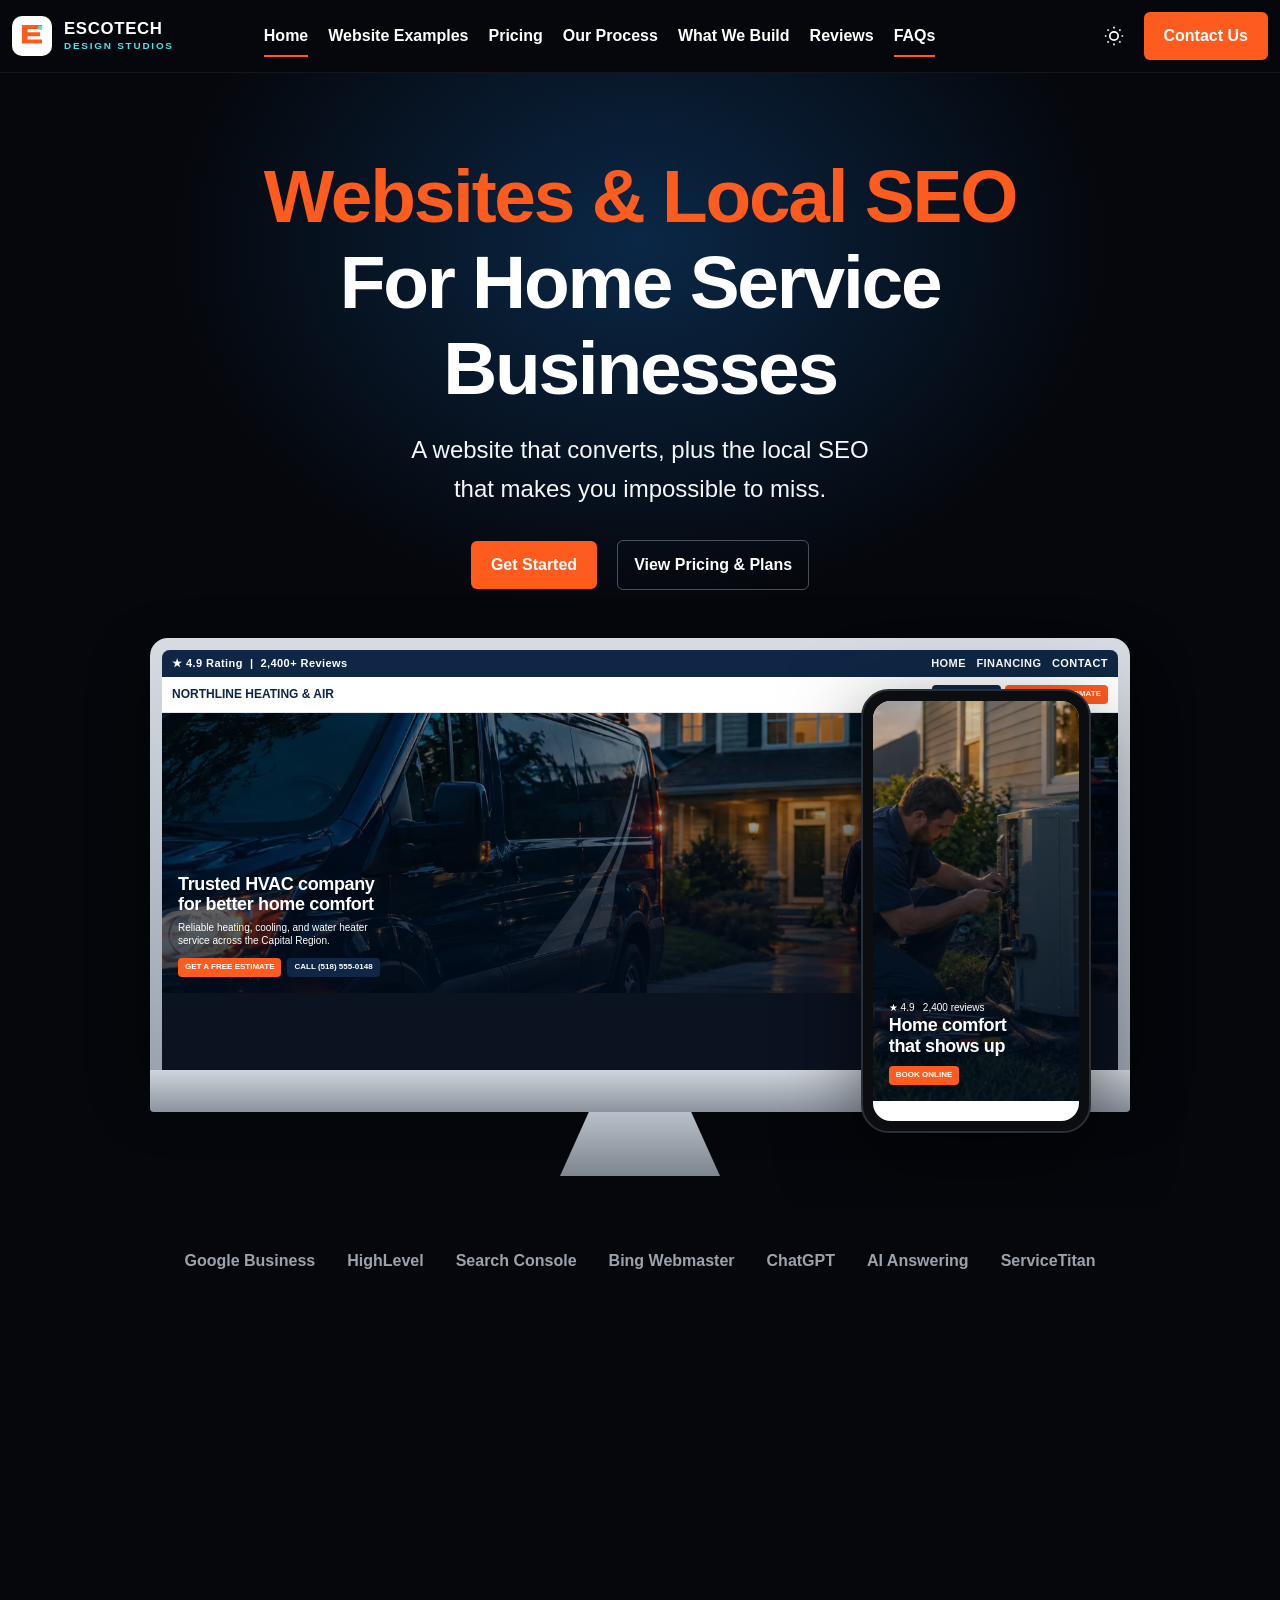
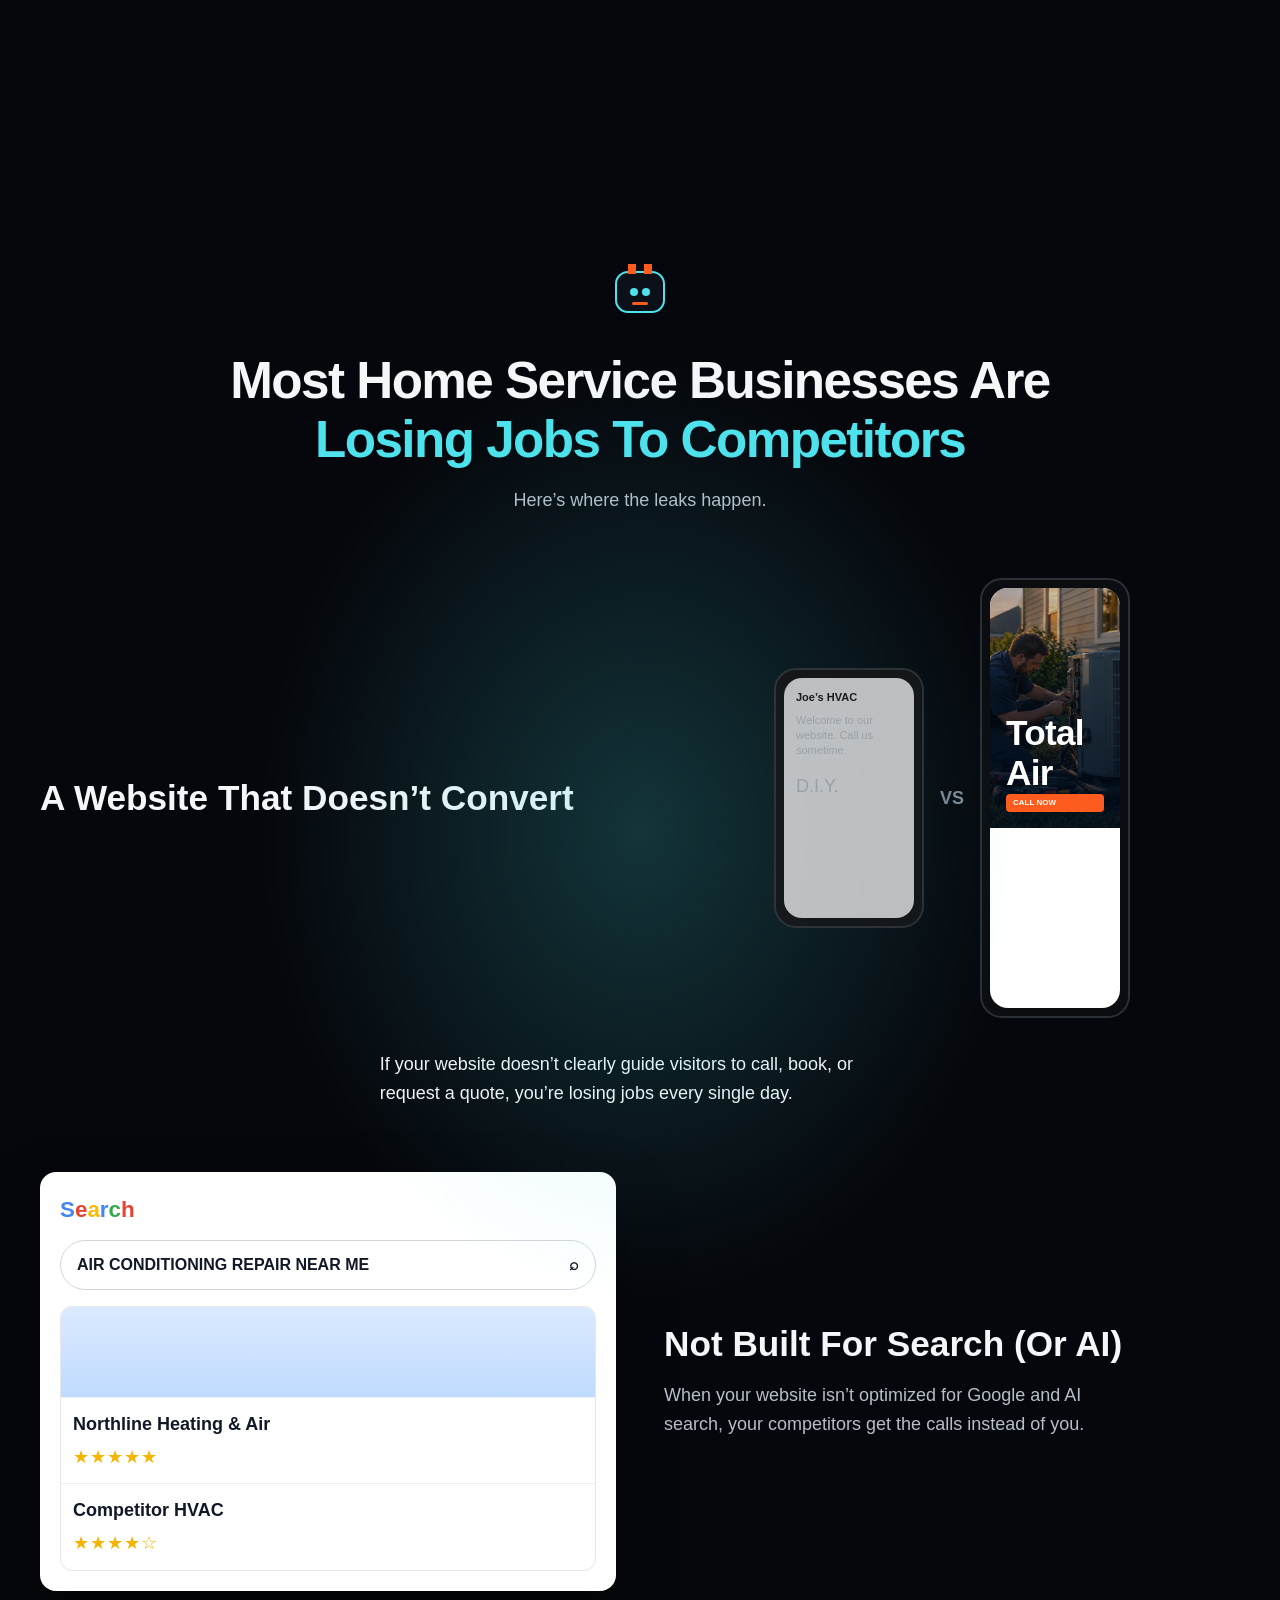
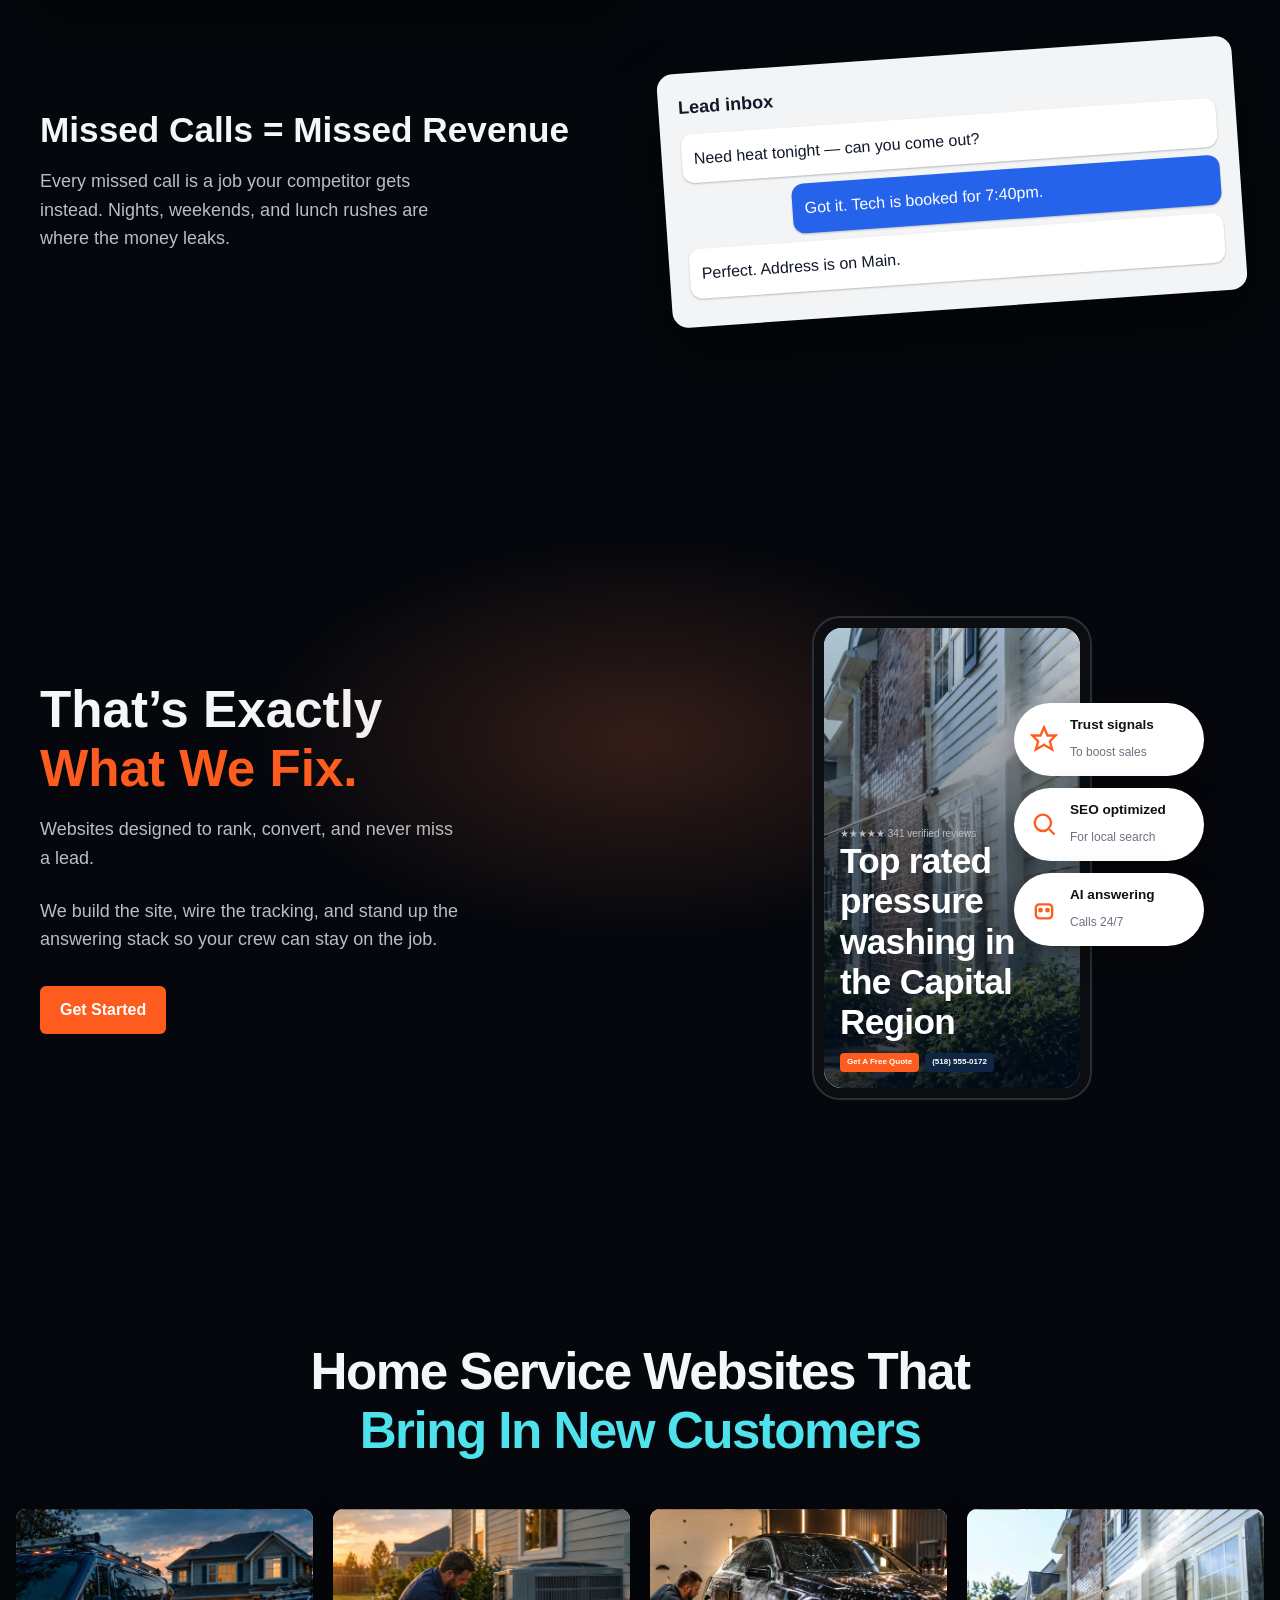
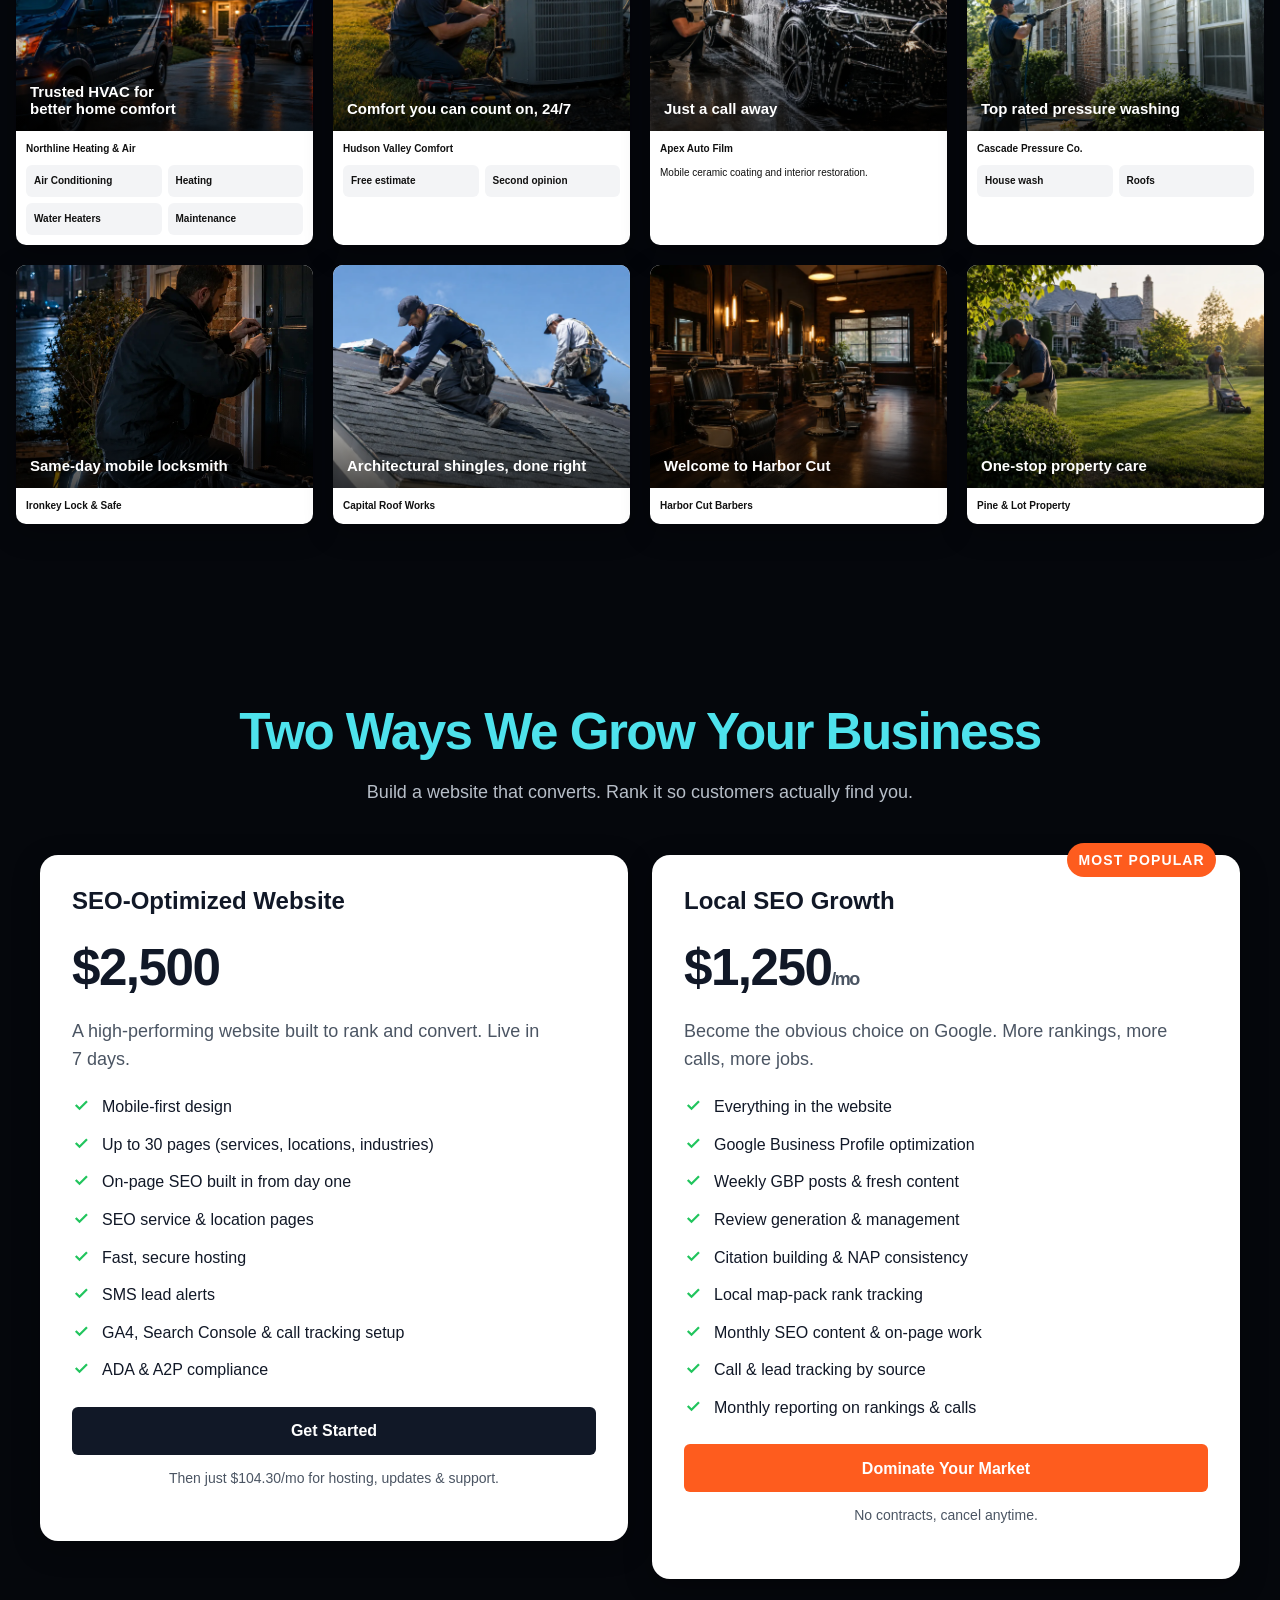
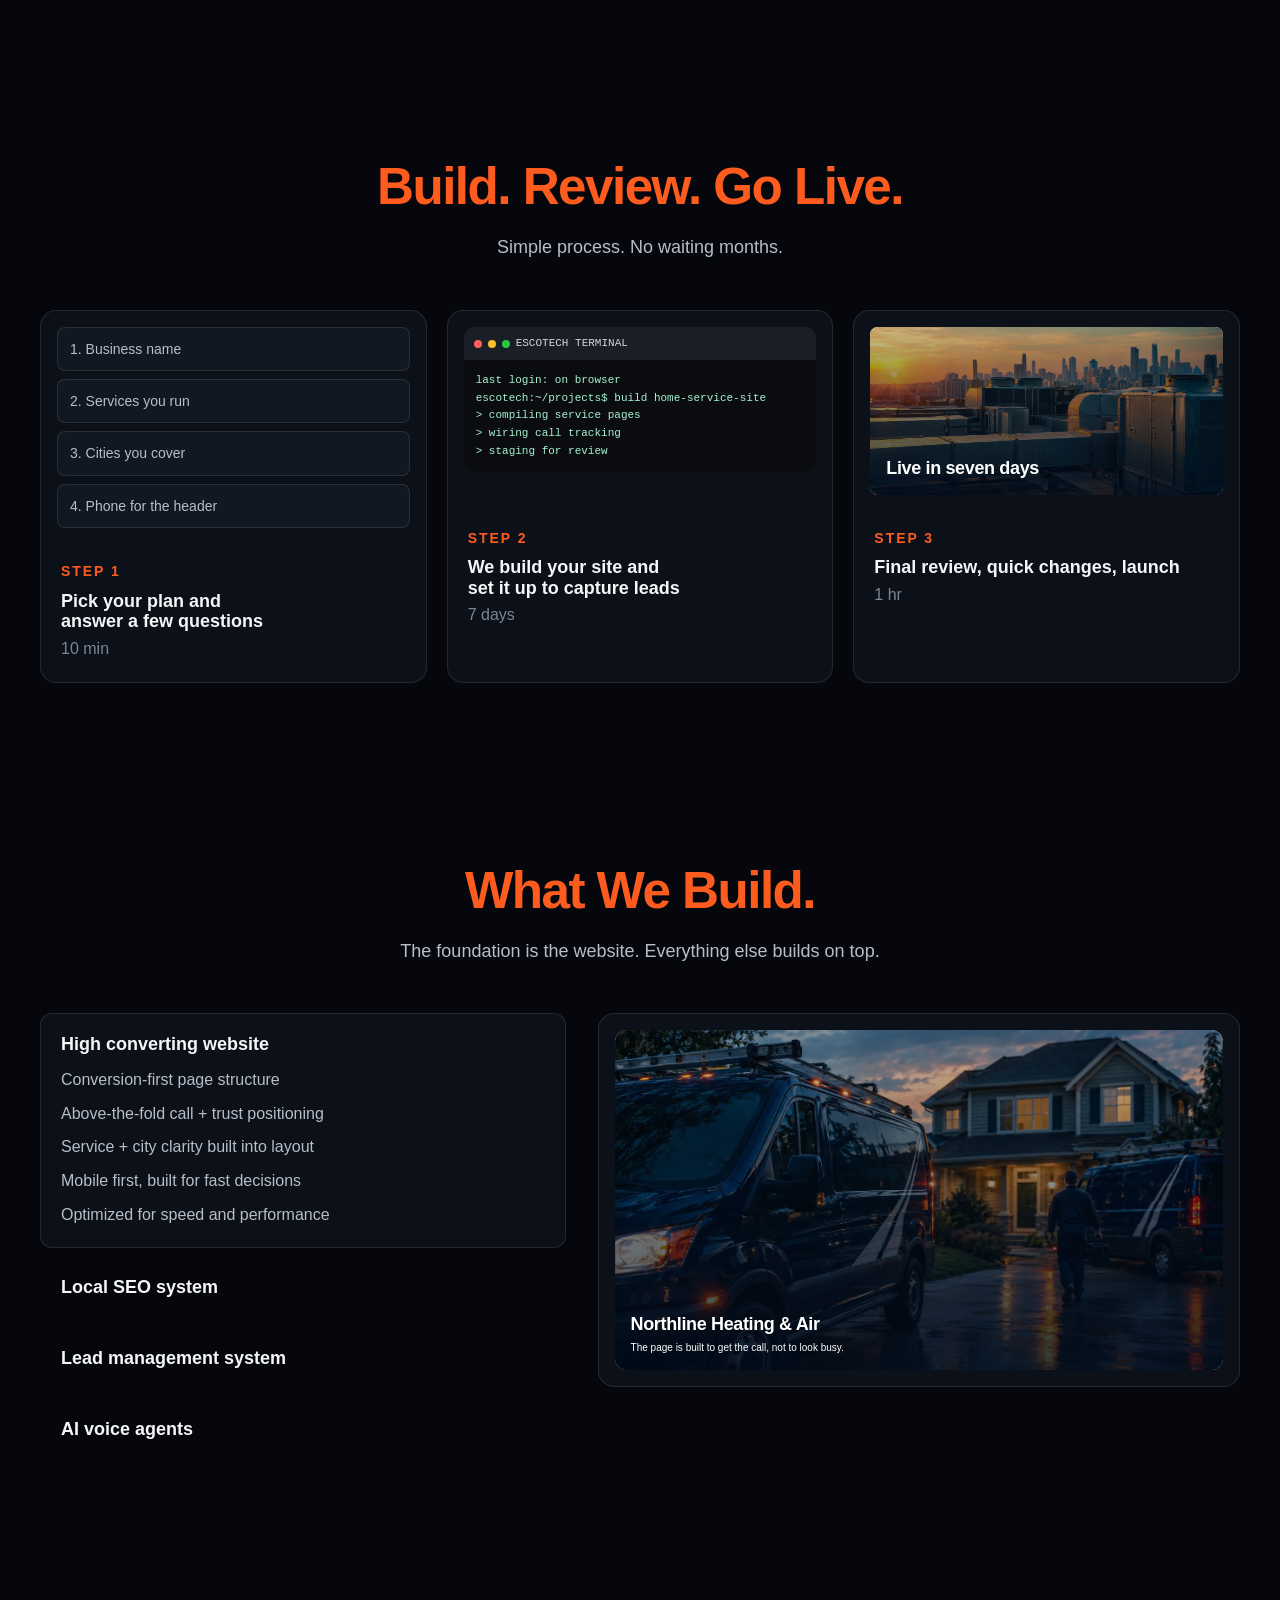
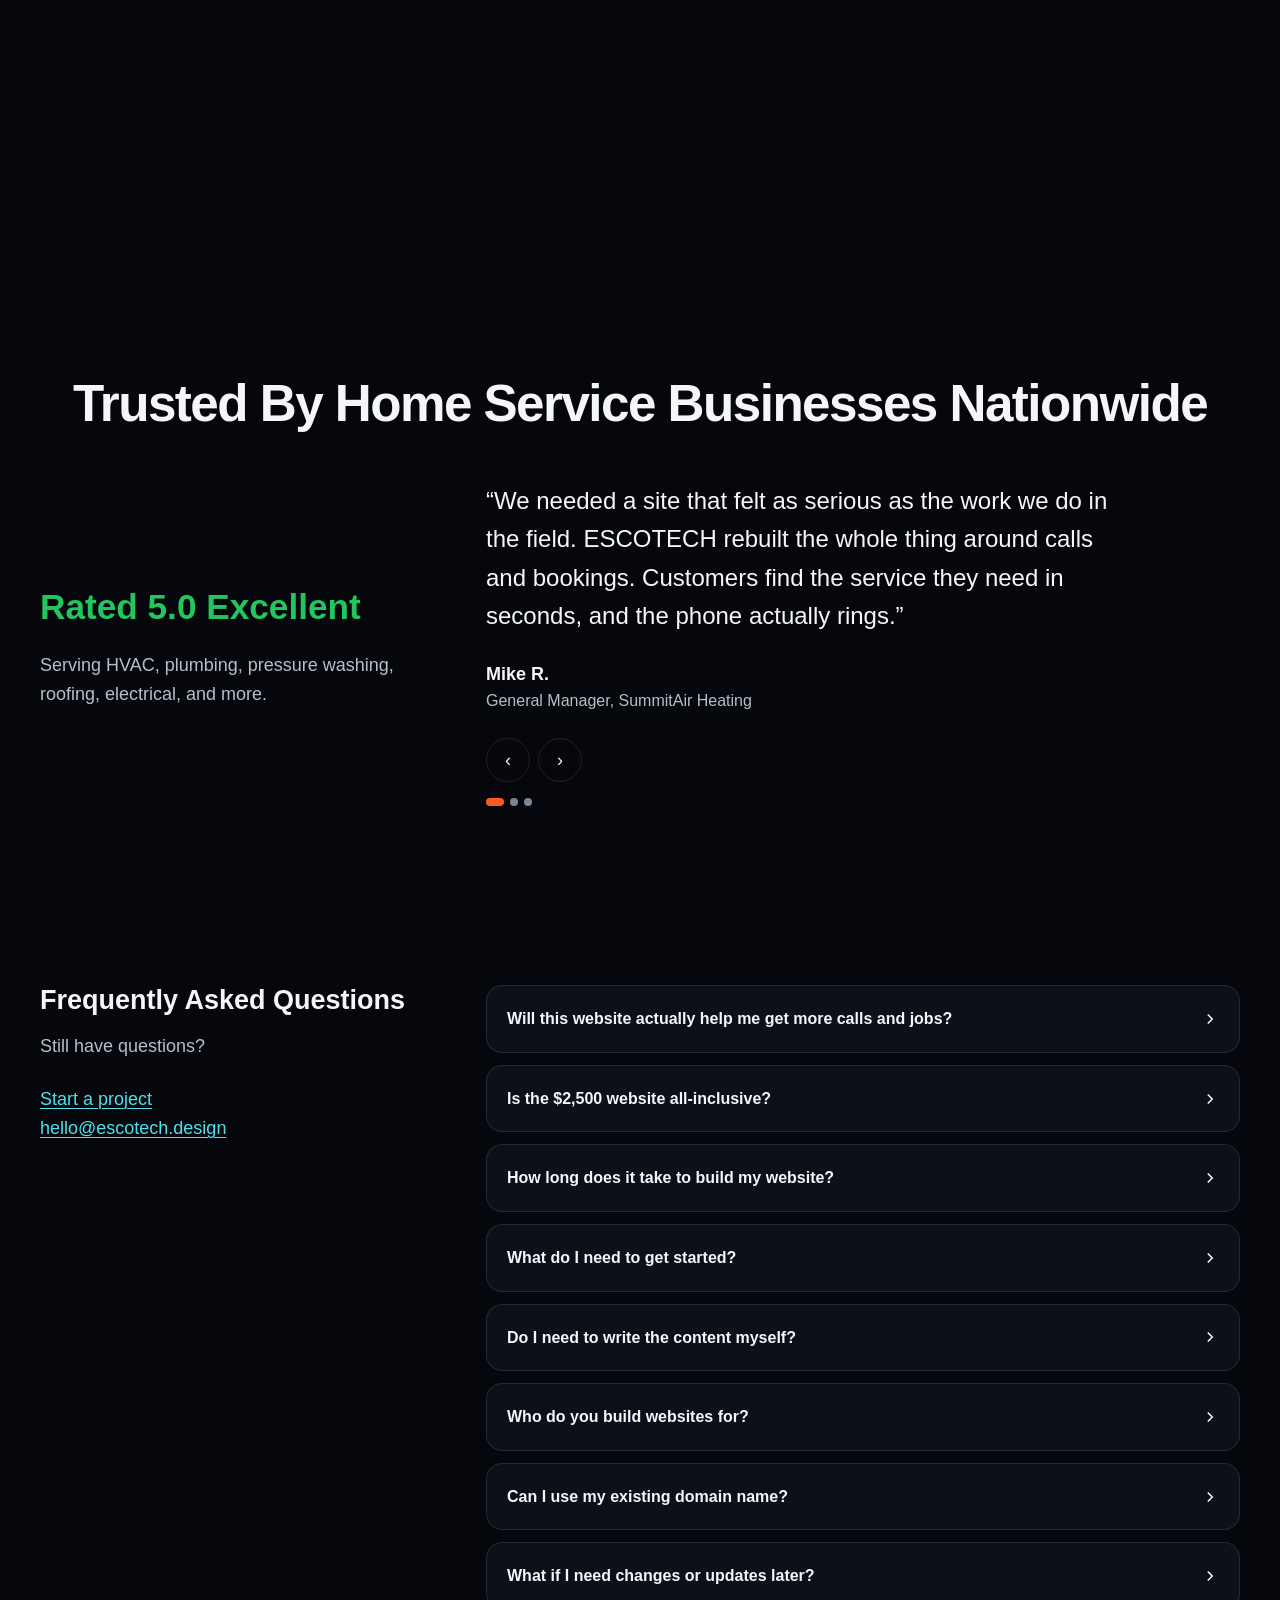
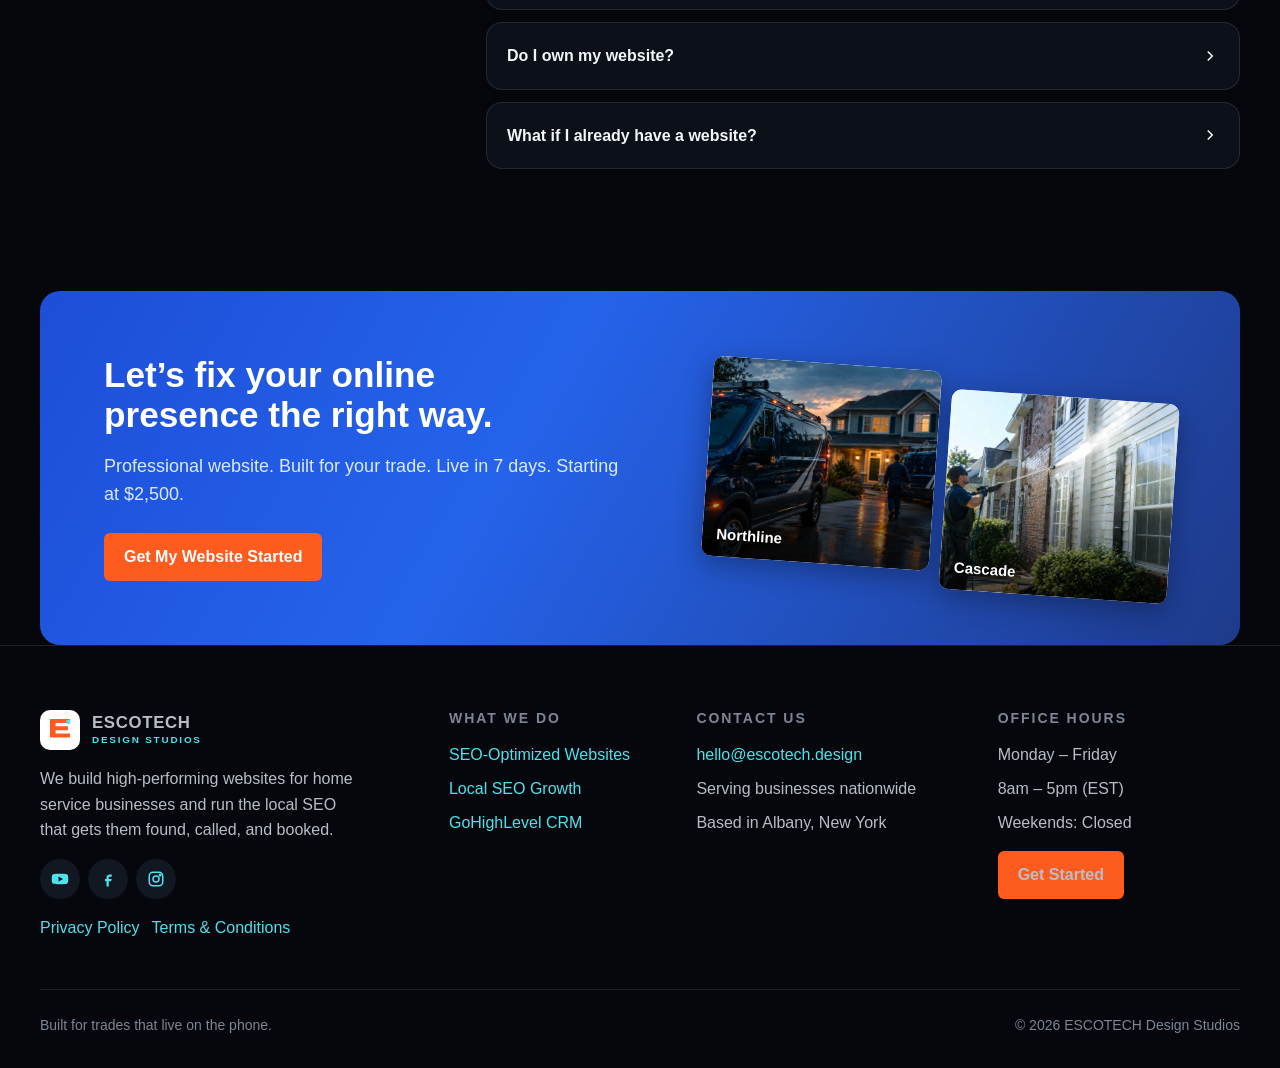
<file: index.html>
<!DOCTYPE html>
<html lang="en" data-theme="dark">
  <head>
    <meta charset="utf-8" />
    <meta name="viewport" content="width=device-width, initial-scale=1" />
    <title>ESCOTECH Design Studios | Home Service Websites That Get More Calls</title>
    <meta
      name="description"
      content="ESCOTECH Design Studios builds converting websites and local SEO for HVAC, plumbing, and home service companies. Live in 7 days. Starting at $2,500."
    />
    <meta property="og:title" content="ESCOTECH Design Studios" />
    <meta
      property="og:description"
      content="Websites and local SEO for home service businesses. Built to rank, convert, and never miss a lead."
    />
    <link rel="icon" href="./favicon.svg" type="image/svg+xml" />
    <link rel="preconnect" href="https://api.fontshare.com" />
    <link
      href="https://api.fontshare.com/v2/css?f[]=cabinet-grotesk@400,500,700,800&f[]=satoshi@400,500,700&display=swap"
      rel="stylesheet"
    />
    <link rel="stylesheet" href="./base.css" />
    <link rel="stylesheet" href="./style.css" />
    <script type="application/ld+json">
      {
        "@context": "https://schema.org",
        "@type": "ProfessionalService",
        "name": "ESCOTECH Design Studios",
        "url": "https://escotech.design",
        "description": "Website design and local SEO for home service businesses.",
        "areaServed": "US",
        "address": { "@type": "PostalAddress", "addressLocality": "Albany", "addressRegion": "NY" }
      }
    </script>
  </head>
  <body>
    <a class="skip-link" href="#content">Skip to content</a>
    <header class="site-header">
      <div class="header-inner">
        <a class="brand" href="./index.html" aria-label="ESCOTECH Design Studios home">
          <svg class="logo-mark" viewBox="0 0 40 40" fill="none" aria-hidden="true">
            <rect width="40" height="40" rx="10" fill="#fff" />
            <path d="M10 9h20v4H15.6v3.2H28v4H15.6v3.2H30v4H10V9Z" fill="#FE5C1E" />
            <rect x="26.4" y="10" width="3.8" height="3.8" fill="#4EE2EC" />
          </svg>
          <span class="brand-text">
            <span class="brand-name">ESCOTECH</span>
            <span class="brand-sub">DESIGN STUDIOS</span>
          </span>
        </a>
        <nav class="nav" data-nav aria-label="Primary">
          <a href="./index.html" aria-current="page">Home</a>
          <a href="#examples">Website Examples</a>
          <a href="#pricing">Pricing</a>
          <a href="#process">Our Process</a>
          <a href="#build">What We Build</a>
          <a href="#reviews">Reviews</a>
          <a href="#faqs">FAQs</a>
        </nav>
        <div class="header-actions">
          <button class="icon-btn" type="button" data-theme-toggle aria-label="Switch to light mode"></button>
          <a class="btn btn-primary" href="./contact.html">Contact Us</a>
          <button class="icon-btn menu-toggle" type="button" data-menu-toggle aria-expanded="false" aria-label="Open menu">
            <svg width="22" height="22" viewBox="0 0 24 24" fill="none" stroke="currentColor" stroke-width="2" aria-hidden="true">
              <path d="M4 6h16M4 12h16M4 18h16" />
            </svg>
          </button>
        </div>
      </div>
      <nav class="mobile-nav" data-mobile-nav data-open="false" aria-label="Mobile">
        <a href="./index.html">Home</a>
        <a href="#examples">Website Examples</a>
        <a href="#pricing">Pricing</a>
        <a href="#process">Our Process</a>
        <a href="#build">What We Build</a>
        <a href="#reviews">Reviews</a>
        <a href="#faqs">FAQs</a>
        <a href="./contact.html">Contact Us</a>
      </nav>
    </header>

    <main id="content">
      <section class="hero">
        <div class="wrap">
          <div class="hero-copy">
            <h1>
              <span class="accent">Websites &amp; Local SEO</span><br />
              For Home Service<br />
              Businesses
            </h1>
            <p class="hero-sub">A website that converts, plus the local SEO that makes you impossible to miss.</p>
            <div class="hero-cta">
              <a class="btn btn-primary" href="./contact.html">Get Started</a>
              <a class="btn btn-ghost" href="#pricing">View Pricing &amp; Plans</a>
            </div>
          </div>
          <div class="device-stage">
            <div class="imac">
              <div class="imac-screen">
                <article class="site-mini">
                  <div class="mini-topbar">
                    <span>★ 4.9 Rating &nbsp;|&nbsp; 2,400+ Reviews</span>
                    <span>HOME &nbsp; FINANCING &nbsp; CONTACT</span>
                  </div>
                  <div class="mini-nav">
                    <div class="mini-brand">NORTHLINE HEATING &amp; AIR</div>
                    <div class="mini-actions">
                      <span class="chip chip-navy">(518) 555-0148</span>
                      <span class="chip chip-orange">GET A FREE ESTIMATE</span>
                    </div>
                  </div>
                  <div class="mini-hero" style="background-image: url('./assets/hvac-vans-dusk.webp'); min-height: 280px">
                    <h3>Trusted HVAC company for better home comfort</h3>
                    <p>Reliable heating, cooling, and water heater service across the Capital Region.</p>
                    <div class="mini-hero-btns">
                      <span class="chip chip-orange">GET A FREE ESTIMATE</span>
                      <span class="chip chip-navy">CALL (518) 555-0148</span>
                    </div>
                  </div>
                </article>
              </div>
            </div>
            <div class="imac-chin"></div>
            <div class="imac-stand"></div>
            <div class="phone-float">
              <div class="phone-shell">
                <article class="site-mini">
                  <div class="mini-hero" style="background-image: url('./assets/hvac-technician.webp'); min-height: 400px">
                    <p>★ 4.9 &nbsp; 2,400 reviews</p>
                    <h3>Home comfort that shows up</h3>
                    <div class="mini-hero-btns">
                      <span class="chip chip-orange">BOOK ONLINE</span>
                    </div>
                  </div>
                </article>
              </div>
            </div>
          </div>
        </div>
      </section>

      <div class="wrap integrations" aria-label="Platforms we integrate">
        <span class="integ">Google Business</span>
        <span class="integ">HighLevel</span>
        <span class="integ">Search Console</span>
        <span class="integ">Bing Webmaster</span>
        <span class="integ">ChatGPT</span>
        <span class="integ">AI Answering</span>
        <span class="integ">ServiceTitan</span>
      </div>

      <section class="quote-block wrap fade-in">
        <p>
          “ESCOTECH Design Studios gets home service businesses found on Google, booked with calls, and ahead of the competition. A website that converts plus the
          <span class="accent">SEO that makes you impossible to miss.</span>”
        </p>
      </section>

      <section class="section glow-cyan">
        <div class="wrap">
          <div class="section-head">
            <svg class="mascot-dot" viewBox="0 0 72 72" aria-hidden="true">
              <rect x="12" y="16" width="48" height="40" rx="12" fill="#0c1018" stroke="#4EE2EC" stroke-width="2" />
              <path d="M24 8h8v10H24zM40 8h8v10h-8z" fill="#FE5C1E" />
              <circle cx="30" cy="36" r="4" fill="#4EE2EC" />
              <circle cx="42" cy="36" r="4" fill="#4EE2EC" />
              <rect x="28" y="46" width="16" height="3" rx="1.5" fill="#FE5C1E" />
            </svg>
            <h2>Most Home Service Businesses Are<br /><span class="cyan">Losing Jobs To Competitors</span></h2>
            <p class="lede">Here’s where the leaks happen.</p>
          </div>

          <div class="split">
            <h3>A Website That Doesn’t Convert</h3>
            <div class="phone-compare">
              <div class="phone-sm diy">
                <div class="phone-shell">
                  <article class="site-mini" style="min-height: 240px; padding: 12px; background: #e5e7eb">
                    <strong>Joe’s HVAC</strong>
                    <p style="margin-top: 8px">Welcome to our website. Call us sometime.</p>
                    <p class="lede">D.I.Y.</p>
                  </article>
                </div>
              </div>
              <span class="vs">VS</span>
              <div class="phone-sm">
                <div class="phone-shell">
                  <article class="site-mini">
                    <div class="mini-hero" style="background-image: url('./assets/hvac-technician.webp'); min-height: 240px">
                      <h3>Total Air</h3>
                      <span class="chip chip-orange">CALL NOW</span>
                    </div>
                  </article>
                </div>
              </div>
            </div>
          </div>
          <p class="wrap" style="margin-top: -2rem; max-width: 52ch">
            If your website doesn’t clearly guide visitors to call, book, or request a quote, you’re losing jobs every single day.
          </p>

          <div class="split">
            <div class="search-card">
              <div class="search-title"><span style="color: #4285f4">S</span><span style="color: #ea4335">e</span><span style="color: #fbbc05">a</span><span style="color: #4285f4">r</span><span style="color: #34a853">c</span><span style="color: #ea4335">h</span></div>
              <div class="search-bar">AIR CONDITIONING REPAIR NEAR ME <span>⌕</span></div>
              <div class="map-pack">
                <div class="map-fake"></div>
                <div class="listing"><strong>Northline Heating &amp; Air</strong><span class="stars">★★★★★</span></div>
                <div class="listing"><strong>Competitor HVAC</strong><span class="stars">★★★★☆</span></div>
              </div>
            </div>
            <div>
              <h3>Not Built For Search (Or AI)</h3>
              <p>When your website isn’t optimized for Google and AI search, your competitors get the calls instead of you.</p>
            </div>
          </div>

          <div class="split">
            <div>
              <h3>Missed Calls = Missed Revenue</h3>
              <p>Every missed call is a job your competitor gets instead. Nights, weekends, and lunch rushes are where the money leaks.</p>
            </div>
            <div class="crm-card">
              <div class="crm-head">Lead inbox</div>
              <div class="bubble">Need heat tonight — can you come out?</div>
              <div class="bubble out">Got it. Tech is booked for 7:40pm.</div>
              <div class="bubble">Perfect. Address is on Main.</div>
            </div>
          </div>
        </div>
      </section>

      <section class="section fix glow-orange">
        <div class="wrap split">
          <div>
            <h2>That’s Exactly<br /><span class="accent">What We Fix.</span></h2>
            <p class="lede">Websites designed to rank, convert, and never miss a lead.</p>
            <p style="margin: 1.5rem 0 2rem; max-width: 42ch">
              We build the site, wire the tracking, and stand up the answering stack so your crew can stay on the job.
            </p>
            <a class="btn btn-primary" href="./contact.html">Get Started</a>
          </div>
          <div class="fix-phone">
            <div class="phone-shell">
              <article class="site-mini">
                <div class="mini-hero" style="background-image: url('./assets/pressure-wash-house.webp'); min-height: 460px">
                  <p>★★★★★ 341 verified reviews</p>
                  <h3>Top rated pressure washing in the Capital Region</h3>
                  <div class="mini-hero-btns">
                    <span class="chip chip-orange">Get A Free Quote</span>
                    <span class="chip chip-navy">(518) 555-0172</span>
                  </div>
                </div>
              </article>
            </div>
            <div class="float-pills">
              <div class="pill">
                <svg class="pill-icon" viewBox="0 0 24 24" fill="none" stroke="currentColor" stroke-width="2"><polygon points="12 2 15 9 22 9 17 14 19 21 12 17 5 21 7 14 2 9 9 9" /></svg>
                <div><strong>Trust signals</strong><span>To boost sales</span></div>
              </div>
              <div class="pill">
                <svg class="pill-icon" viewBox="0 0 24 24" fill="none" stroke="currentColor" stroke-width="2"><circle cx="11" cy="11" r="7" /><path d="M21 21l-4.3-4.3" /></svg>
                <div><strong>SEO optimized</strong><span>For local search</span></div>
              </div>
              <div class="pill">
                <svg class="pill-icon" viewBox="0 0 24 24" fill="none" stroke="currentColor" stroke-width="2"><rect x="5" y="8" width="14" height="12" rx="3" /><circle cx="9" cy="13" r="1" /><circle cx="15" cy="13" r="1" /></svg>
                <div><strong>AI answering</strong><span>Calls 24/7</span></div>
              </div>
            </div>
          </div>
        </div>
      </section>

      <section class="section" id="examples">
        <div class="wrap-wide">
          <div class="section-head">
            <h2>Home Service Websites That<br /><span class="cyan">Bring In New Customers</span></h2>
          </div>
          <div class="portfolio-grid">
            <article class="site-shot">
              <div class="shot-hero" style="background-image: url('./assets/hvac-vans-dusk.webp')">
                <h3>Trusted HVAC for better home comfort</h3>
              </div>
              <div class="shot-body">
                <strong>Northline Heating &amp; Air</strong>
                <div class="shot-grid" style="margin-top: 8px">
                  <div class="shot-tile">Air Conditioning</div>
                  <div class="shot-tile">Heating</div>
                  <div class="shot-tile">Water Heaters</div>
                  <div class="shot-tile">Maintenance</div>
                </div>
              </div>
            </article>
            <article class="site-shot">
              <div class="shot-hero" style="background-image: url('./assets/hvac-technician.webp')">
                <h3>Comfort you can count on, 24/7</h3>
              </div>
              <div class="shot-body">
                <strong>Hudson Valley Comfort</strong>
                <div class="shot-grid" style="margin-top: 8px">
                  <div class="shot-tile">Free estimate</div>
                  <div class="shot-tile">Second opinion</div>
                </div>
              </div>
            </article>
            <article class="site-shot">
              <div class="shot-hero" style="background-image: url('./assets/car-detailing.webp')">
                <h3>Just a call away</h3>
              </div>
              <div class="shot-body">
                <strong>Apex Auto Film</strong>
                <p style="margin-top: 8px">Mobile ceramic coating and interior restoration.</p>
              </div>
            </article>
            <article class="site-shot">
              <div class="shot-hero" style="background-image: url('./assets/pressure-wash-house.webp')">
                <h3>Top rated pressure washing</h3>
              </div>
              <div class="shot-body">
                <strong>Cascade Pressure Co.</strong>
                <div class="shot-grid" style="margin-top: 8px">
                  <div class="shot-tile">House wash</div>
                  <div class="shot-tile">Roofs</div>
                </div>
              </div>
            </article>
            <article class="site-shot">
              <div class="shot-hero" style="background-image: url('./assets/locksmith-night.webp')">
                <h3>Same-day mobile locksmith</h3>
              </div>
              <div class="shot-body"><strong>Ironkey Lock &amp; Safe</strong></div>
            </article>
            <article class="site-shot">
              <div class="shot-hero" style="background-image: url('./assets/roofing-crew.webp')">
                <h3>Architectural shingles, done right</h3>
              </div>
              <div class="shot-body"><strong>Capital Roof Works</strong></div>
            </article>
            <article class="site-shot">
              <div class="shot-hero" style="background-image: url('./assets/barbershop-interior.webp')">
                <h3>Welcome to Harbor Cut</h3>
              </div>
              <div class="shot-body"><strong>Harbor Cut Barbers</strong></div>
            </article>
            <article class="site-shot">
              <div class="shot-hero" style="background-image: url('./assets/property-care.webp')">
                <h3>One-stop property care</h3>
              </div>
              <div class="shot-body"><strong>Pine &amp; Lot Property</strong></div>
            </article>
          </div>
        </div>
      </section>

      <section class="section" id="pricing">
        <div class="wrap">
          <div class="section-head">
            <h2><span class="cyan">Two Ways We Grow Your Business</span></h2>
            <p class="lede">Build a website that converts. Rank it so customers actually find you.</p>
          </div>
          <div class="price-grid">
            <article class="price-card">
              <h3>SEO-Optimized Website</h3>
              <div class="price">$2,500</div>
              <p>A high-performing website built to rank and convert. Live in 7 days.</p>
              <ul class="checks" role="list">
                <li><svg class="check" width="18" height="18" viewBox="0 0 24 24" fill="none" stroke="currentColor" stroke-width="3"><path d="M5 12l5 5L20 7"/></svg> Mobile-first design</li>
                <li><svg class="check" width="18" height="18" viewBox="0 0 24 24" fill="none" stroke="currentColor" stroke-width="3"><path d="M5 12l5 5L20 7"/></svg> Up to 30 pages (services, locations, industries)</li>
                <li><svg class="check" width="18" height="18" viewBox="0 0 24 24" fill="none" stroke="currentColor" stroke-width="3"><path d="M5 12l5 5L20 7"/></svg> On-page SEO built in from day one</li>
                <li><svg class="check" width="18" height="18" viewBox="0 0 24 24" fill="none" stroke="currentColor" stroke-width="3"><path d="M5 12l5 5L20 7"/></svg> SEO service &amp; location pages</li>
                <li><svg class="check" width="18" height="18" viewBox="0 0 24 24" fill="none" stroke="currentColor" stroke-width="3"><path d="M5 12l5 5L20 7"/></svg> Fast, secure hosting</li>
                <li><svg class="check" width="18" height="18" viewBox="0 0 24 24" fill="none" stroke="currentColor" stroke-width="3"><path d="M5 12l5 5L20 7"/></svg> SMS lead alerts</li>
                <li><svg class="check" width="18" height="18" viewBox="0 0 24 24" fill="none" stroke="currentColor" stroke-width="3"><path d="M5 12l5 5L20 7"/></svg> GA4, Search Console &amp; call tracking setup</li>
                <li><svg class="check" width="18" height="18" viewBox="0 0 24 24" fill="none" stroke="currentColor" stroke-width="3"><path d="M5 12l5 5L20 7"/></svg> ADA &amp; A2P compliance</li>
              </ul>
              <a class="btn btn-dark btn-block" href="./contact.html">Get Started</a>
              <p class="fine">Then just $104.30/mo for hosting, updates &amp; support.</p>
            </article>
            <article class="price-card">
              <span class="badge">MOST POPULAR</span>
              <h3>Local SEO Growth</h3>
              <div class="price">$1,250<span>/mo</span></div>
              <p>Become the obvious choice on Google. More rankings, more calls, more jobs.</p>
              <ul class="checks" role="list">
                <li><svg class="check" width="18" height="18" viewBox="0 0 24 24" fill="none" stroke="currentColor" stroke-width="3"><path d="M5 12l5 5L20 7"/></svg> Everything in the website</li>
                <li><svg class="check" width="18" height="18" viewBox="0 0 24 24" fill="none" stroke="currentColor" stroke-width="3"><path d="M5 12l5 5L20 7"/></svg> Google Business Profile optimization</li>
                <li><svg class="check" width="18" height="18" viewBox="0 0 24 24" fill="none" stroke="currentColor" stroke-width="3"><path d="M5 12l5 5L20 7"/></svg> Weekly GBP posts &amp; fresh content</li>
                <li><svg class="check" width="18" height="18" viewBox="0 0 24 24" fill="none" stroke="currentColor" stroke-width="3"><path d="M5 12l5 5L20 7"/></svg> Review generation &amp; management</li>
                <li><svg class="check" width="18" height="18" viewBox="0 0 24 24" fill="none" stroke="currentColor" stroke-width="3"><path d="M5 12l5 5L20 7"/></svg> Citation building &amp; NAP consistency</li>
                <li><svg class="check" width="18" height="18" viewBox="0 0 24 24" fill="none" stroke="currentColor" stroke-width="3"><path d="M5 12l5 5L20 7"/></svg> Local map-pack rank tracking</li>
                <li><svg class="check" width="18" height="18" viewBox="0 0 24 24" fill="none" stroke="currentColor" stroke-width="3"><path d="M5 12l5 5L20 7"/></svg> Monthly SEO content &amp; on-page work</li>
                <li><svg class="check" width="18" height="18" viewBox="0 0 24 24" fill="none" stroke="currentColor" stroke-width="3"><path d="M5 12l5 5L20 7"/></svg> Call &amp; lead tracking by source</li>
                <li><svg class="check" width="18" height="18" viewBox="0 0 24 24" fill="none" stroke="currentColor" stroke-width="3"><path d="M5 12l5 5L20 7"/></svg> Monthly reporting on rankings &amp; calls</li>
              </ul>
              <a class="btn btn-primary btn-block" href="./contact.html">Dominate Your Market</a>
              <p class="fine">No contracts, cancel anytime.</p>
            </article>
          </div>
        </div>
      </section>

      <section class="section" id="process">
        <div class="wrap">
          <div class="section-head">
            <h2><span class="accent">Build. Review. Go Live.</span></h2>
            <p class="lede">Simple process. No waiting months.</p>
          </div>
          <div class="process-grid">
            <article class="step-card">
              <div class="step-visual">
                <div class="form-mock">
                  <div class="fake-input">1. Business name</div>
                  <div class="fake-input">2. Services you run</div>
                  <div class="fake-input">3. Cities you cover</div>
                  <div class="fake-input">4. Phone for the header</div>
                </div>
              </div>
              <div class="step-meta">
                <div class="kicker">STEP 1</div>
                <h3>Pick your plan and answer a few questions</h3>
                <p class="time">10 min</p>
              </div>
            </article>
            <article class="step-card">
              <div class="step-visual">
                <div class="term">
                  <div class="term-bar"><span class="dot r"></span><span class="dot y"></span><span class="dot g"></span> ESCOTECH TERMINAL</div>
                  <pre>last login: on browser
escotech:~/projects$ build home-service-site
> compiling service pages
> wiring call tracking
> staging for review</pre>
                </div>
              </div>
              <div class="step-meta">
                <div class="kicker">STEP 2</div>
                <h3>We build your site and set it up to capture leads</h3>
                <p class="time">7 days</p>
              </div>
            </article>
            <article class="step-card">
              <div class="step-visual">
                <article class="site-mini" style="border-radius: 8px; overflow: hidden; min-height: 168px">
                  <div class="mini-hero" style="background-image: url('./assets/commercial-rooftop.webp'); min-height: 168px">
                    <h3>Live in seven days</h3>
                  </div>
                </article>
              </div>
              <div class="step-meta">
                <div class="kicker">STEP 3</div>
                <h3>Final review, quick changes, launch</h3>
                <p class="time">1 hr</p>
              </div>
            </article>
          </div>
        </div>
      </section>

      <section class="section" id="build">
        <div class="wrap">
          <div class="section-head">
            <h2><span class="accent">What We Build.</span></h2>
            <p class="lede">The foundation is the website. Everything else builds on top.</p>
          </div>
          <div class="build-layout">
            <div class="tab-list" role="tablist">
              <button class="tab" type="button" role="tab" data-tab="web" aria-selected="true">
                <h3>High converting website</h3>
                <ul role="list">
                  <li>Conversion-first page structure</li>
                  <li>Above-the-fold call + trust positioning</li>
                  <li>Service + city clarity built into layout</li>
                  <li>Mobile first, built for fast decisions</li>
                  <li>Optimized for speed and performance</li>
                </ul>
              </button>
              <button class="tab" type="button" role="tab" data-tab="seo" aria-selected="false">
                <h3>Local SEO system</h3>
                <ul role="list">
                  <li>Service + city pages built for rankings</li>
                  <li>Clean on-page SEO foundation</li>
                  <li>Google Business Profile alignment</li>
                  <li>Visibility that compounds over time</li>
                </ul>
              </button>
              <button class="tab" type="button" role="tab" data-tab="crm" aria-selected="false">
                <h3>Lead management system</h3>
                <ul role="list">
                  <li>Dedicated CRM</li>
                  <li>Booking/calendar when you want it</li>
                  <li>Automations that save time</li>
                  <li>Fewer lost leads</li>
                </ul>
              </button>
              <button class="tab" type="button" role="tab" data-tab="ai" aria-selected="false">
                <h3>AI voice agents</h3>
                <ul role="list">
                  <li>24/7 coverage</li>
                  <li>Smart call handling</li>
                  <li>Instant scheduling</li>
                  <li>Zero missed opportunities</li>
                </ul>
              </button>
            </div>
            <div class="build-visual">
              <div data-tab-panel="web">
                <article class="site-mini" style="border-radius: 12px; overflow: hidden">
                  <div class="mini-hero" style="background-image: url('./assets/hvac-vans-dusk.webp'); min-height: 340px">
                    <h3>Northline Heating &amp; Air</h3>
                    <p>The page is built to get the call, not to look busy.</p>
                  </div>
                </article>
              </div>
              <div data-tab-panel="seo" hidden>
                <article class="site-mini" style="border-radius: 12px; overflow: hidden">
                  <div class="mini-hero" style="background-image: url('./assets/commercial-rooftop.webp'); min-height: 340px">
                    <h3>Service + city pages that rank</h3>
                    <p>Albany · Colonie · Troy · Schenectady</p>
                  </div>
                </article>
              </div>
              <div data-tab-panel="crm" hidden>
                <div class="crm-card" style="transform: none">
                  <div class="crm-head">Today’s leads</div>
                  <div class="bubble">New: AC not cooling — Delmar</div>
                  <div class="bubble out">Booked Thursday 8:00am. Tech: Ruiz.</div>
                  <div class="bubble">Deposit collected. Job in calendar.</div>
                </div>
              </div>
              <div data-tab-panel="ai" hidden>
                <article class="site-mini" style="border-radius: 12px; overflow: hidden">
                  <div class="mini-hero" style="background-image: url('./assets/plumbing-van.webp'); min-height: 340px">
                    <h3>The after-hours line still answers</h3>
                    <p>AI picks up, qualifies, and books. You wake up to work.</p>
                  </div>
                </article>
              </div>
            </div>
          </div>
          <article class="case fade-in">
            <h3>After-hours plumbing call turned into an $18,400 repipe</h3>
            <p>
              The site took the call at 10:41pm. The AI receptionist booked a morning slot, the tech diagnosed a failing main, and the homeowner approved the full repipe before lunch. That is what a converting stack is for.
            </p>
          </article>
        </div>
      </section>

      <section class="section" id="reviews">
        <div class="wrap">
          <div class="section-head">
            <h2>Trusted By Home Service Businesses Nationwide</h2>
          </div>
          <div class="reviews">
            <div>
              <p class="rating-num">Rated 5.0 Excellent</p>
              <p class="lede">Serving HVAC, plumbing, pressure washing, roofing, electrical, and more.</p>
            </div>
            <div class="carousel">
              <p class="quote" data-quote></p>
              <p class="who" data-who></p>
              <div class="carousel-nav">
                <button type="button" data-prev aria-label="Previous review">‹</button>
                <button type="button" data-next aria-label="Next review">›</button>
              </div>
              <div class="dots" data-dots></div>
            </div>
          </div>
        </div>
      </section>

      <section class="section" id="faqs">
        <div class="wrap faq-layout">
          <div>
            <h2>Frequently Asked Questions</h2>
            <p class="lede">Still have questions?</p>
            <p style="margin-top: 1.5rem">
              <a href="./contact.html">Start a project</a><br />
              <a href="mailto:hello@escotech.design">hello@escotech.design</a>
            </p>
          </div>
          <div class="faq-list">
            <div class="faq-item">
              <button type="button" aria-expanded="false">Will this website actually help me get more calls and jobs?<svg width="18" height="18" viewBox="0 0 24 24" fill="none" stroke="currentColor" stroke-width="2"><path d="M9 6l6 6-6 6"/></svg></button>
              <div class="answer">That’s the only reason we build them. Every site is structured to show up on Google, make it easy to call or book, and keep leads from slipping through.</div>
            </div>
            <div class="faq-item">
              <button type="button" aria-expanded="false">Is the $2,500 website all-inclusive?<svg width="18" height="18" viewBox="0 0 24 24" fill="none" stroke="currentColor" stroke-width="2"><path d="M9 6l6 6-6 6"/></svg></button>
              <div class="answer">Yes. Design, build, on-page SEO, analytics, and launch are included. Hosting, updates, and support are $104.30/mo after launch. No setup fees and no hidden line items.</div>
            </div>
            <div class="faq-item">
              <button type="button" aria-expanded="false">How long does it take to build my website?<svg width="18" height="18" viewBox="0 0 24 24" fill="none" stroke="currentColor" stroke-width="2"><path d="M9 6l6 6-6 6"/></svg></button>
              <div class="answer">Most sites go live within 7 days. You review it, we make changes, and you are running. No long agency timelines.</div>
            </div>
            <div class="faq-item">
              <button type="button" aria-expanded="false">What do I need to get started?<svg width="18" height="18" viewBox="0 0 24 24" fill="none" stroke="currentColor" stroke-width="2"><path d="M9 6l6 6-6 6"/></svg></button>
              <div class="answer">About 10 minutes. Pick a plan, tell us about the business, and we take it from there.</div>
            </div>
            <div class="faq-item">
              <button type="button" aria-expanded="false">Do I need to write the content myself?<svg width="18" height="18" viewBox="0 0 24 24" fill="none" stroke="currentColor" stroke-width="2"><path d="M9 6l6 6-6 6"/></svg></button>
              <div class="answer">No. We handle website content, layout, and structure. You provide business details, services, and photos if you have them.</div>
            </div>
            <div class="faq-item">
              <button type="button" aria-expanded="false">Who do you build websites for?<svg width="18" height="18" viewBox="0 0 24 24" fill="none" stroke="currentColor" stroke-width="2"><path d="M9 6l6 6-6 6"/></svg></button>
              <div class="answer">Home service businesses: HVAC, plumbing, pressure washing, roofing, landscaping, electrical. If you live on the phone, we can help.</div>
            </div>
            <div class="faq-item">
              <button type="button" aria-expanded="false">Can I use my existing domain name?<svg width="18" height="18" viewBox="0 0 24 24" fill="none" stroke="currentColor" stroke-width="2"><path d="M9 6l6 6-6 6"/></svg></button>
              <div class="answer">Yes. Keep your current domain or we can set up a new one. We handle the technical cutover.</div>
            </div>
            <div class="faq-item">
              <button type="button" aria-expanded="false">What if I need changes or updates later?<svg width="18" height="18" viewBox="0 0 24 24" fill="none" stroke="currentColor" stroke-width="2"><path d="M9 6l6 6-6 6"/></svg></button>
              <div class="answer">Small updates like text, photos, or contact info are included. Additional pages start at $150 depending on complexity.</div>
            </div>
            <div class="faq-item">
              <button type="button" aria-expanded="false">Do I own my website?<svg width="18" height="18" viewBox="0 0 24 24" fill="none" stroke="currentColor" stroke-width="2"><path d="M9 6l6 6-6 6"/></svg></button>
              <div class="answer">We build and manage it at a low monthly cost instead of a $5,000+ invoice up front. If you want a full buyout later, we can do that and you can host it yourself.</div>
            </div>
            <div class="faq-item">
              <button type="button" aria-expanded="false">What if I already have a website?<svg width="18" height="18" viewBox="0 0 24 24" fill="none" stroke="currentColor" stroke-width="2"><path d="M9 6l6 6-6 6"/></svg></button>
              <div class="answer">We build from scratch and migrate anything worth keeping. Most clients switch because the old site was not generating leads.</div>
            </div>
          </div>
        </div>
      </section>

      <div class="wrap">
        <section class="cta-banner">
          <div>
            <h2>Let’s fix your online presence the right way.</h2>
            <p>Professional website. Built for your trade. Live in 7 days. Starting at $2,500.</p>
            <a class="btn btn-primary" href="./contact.html">Get My Website Started</a>
          </div>
          <div class="cta-art" aria-hidden="true">
            <article class="site-shot" style="min-height: 200px">
              <div class="shot-hero" style="background-image: url('./assets/hvac-vans-dusk.webp'); min-height: 200px">
                <h3>Northline</h3>
              </div>
            </article>
            <article class="site-shot" style="min-height: 200px">
              <div class="shot-hero" style="background-image: url('./assets/pressure-wash-house.webp'); min-height: 200px">
                <h3>Cascade</h3>
              </div>
            </article>
          </div>
        </section>
      </div>
    </main>

    <footer class="site-footer">
      <div class="wrap footer-grid">
        <div>
          <a class="brand" href="./index.html" aria-label="ESCOTECH home">
            <svg class="logo-mark" viewBox="0 0 40 40" fill="none" aria-hidden="true">
              <rect width="40" height="40" rx="10" fill="#fff" />
              <path d="M10 9h20v4H15.6v3.2H28v4H15.6v3.2H30v4H10V9Z" fill="#FE5C1E" />
              <rect x="26.4" y="10" width="3.8" height="3.8" fill="#4EE2EC" />
            </svg>
            <span class="brand-text">
              <span class="brand-name">ESCOTECH</span>
              <span class="brand-sub">DESIGN STUDIOS</span>
            </span>
          </a>
          <p style="margin-top: 1rem; max-width: 36ch">
            We build high-performing websites for home service businesses and run the local SEO that gets them found, called, and booked.
          </p>
          <div class="socials">
            <a href="https://youtube.com" target="_blank" rel="noopener noreferrer" aria-label="YouTube">
              <svg width="18" height="18" viewBox="0 0 24 24" fill="currentColor"><path d="M23 12s0-3.2-.4-4.7c-.2-.8-.9-1.5-1.7-1.7C19.2 5 12 5 12 5s-7.2 0-8.9.6c-.8.2-1.5.9-1.7 1.7C1 8.8 1 12 1 12s0 3.2.4 4.7c.2.8.9 1.5 1.7 1.7C4.8 19 12 19 12 19s7.2 0 8.9-.6c.8-.2 1.5-.9 1.7-1.7.4-1.5.4-4.7.4-4.7zM10 15.5v-7l6 3.5-6 3.5z"/></svg>
            </a>
            <a href="https://facebook.com" target="_blank" rel="noopener noreferrer" aria-label="Facebook">
              <svg width="18" height="18" viewBox="0 0 24 24" fill="currentColor"><path d="M14 9h3V6h-3c-2.2 0-4 1.8-4 4v2H8v3h2v7h3v-7h3l1-3h-4V10c0-.6.4-1 1-1z"/></svg>
            </a>
            <a href="https://instagram.com" target="_blank" rel="noopener noreferrer" aria-label="Instagram">
              <svg width="18" height="18" viewBox="0 0 24 24" fill="none" stroke="currentColor" stroke-width="2"><rect x="3" y="3" width="18" height="18" rx="5"/><circle cx="12" cy="12" r="4"/><circle cx="17.5" cy="6.5" r="1" fill="currentColor"/></svg>
            </a>
          </div>
          <div class="legal-row">
            <a href="./privacy.html">Privacy Policy</a>
            <a href="./terms.html">Terms &amp; Conditions</a>
          </div>
        </div>
        <div>
          <h2>WHAT WE DO</h2>
          <div class="footer-links">
            <a href="#pricing">SEO-Optimized Websites</a>
            <a href="#pricing">Local SEO Growth</a>
            <a href="#build">GoHighLevel CRM</a>
          </div>
        </div>
        <div>
          <h2>CONTACT US</h2>
          <ul class="footer-contact" role="list">
            <li><a href="mailto:hello@escotech.design">hello@escotech.design</a></li>
            <li>Serving businesses nationwide</li>
            <li>Based in Albany, New York</li>
          </ul>
        </div>
        <div>
          <h2>OFFICE HOURS</h2>
          <ul class="footer-contact" role="list">
            <li>Monday – Friday</li>
            <li>8am – 5pm (EST)</li>
            <li>Weekends: Closed</li>
          </ul>
          <p style="margin-top: 1rem"><a class="btn btn-primary" href="./contact.html">Get Started</a></p>
        </div>
      </div>
      <div class="wrap subfoot">
        <span>Built for trades that live on the phone.</span>
        <span>© 2026 ESCOTECH Design Studios</span>
      </div>
    </footer>
    <script src="./app.js" defer></script>
  </body>
</html>
</file>
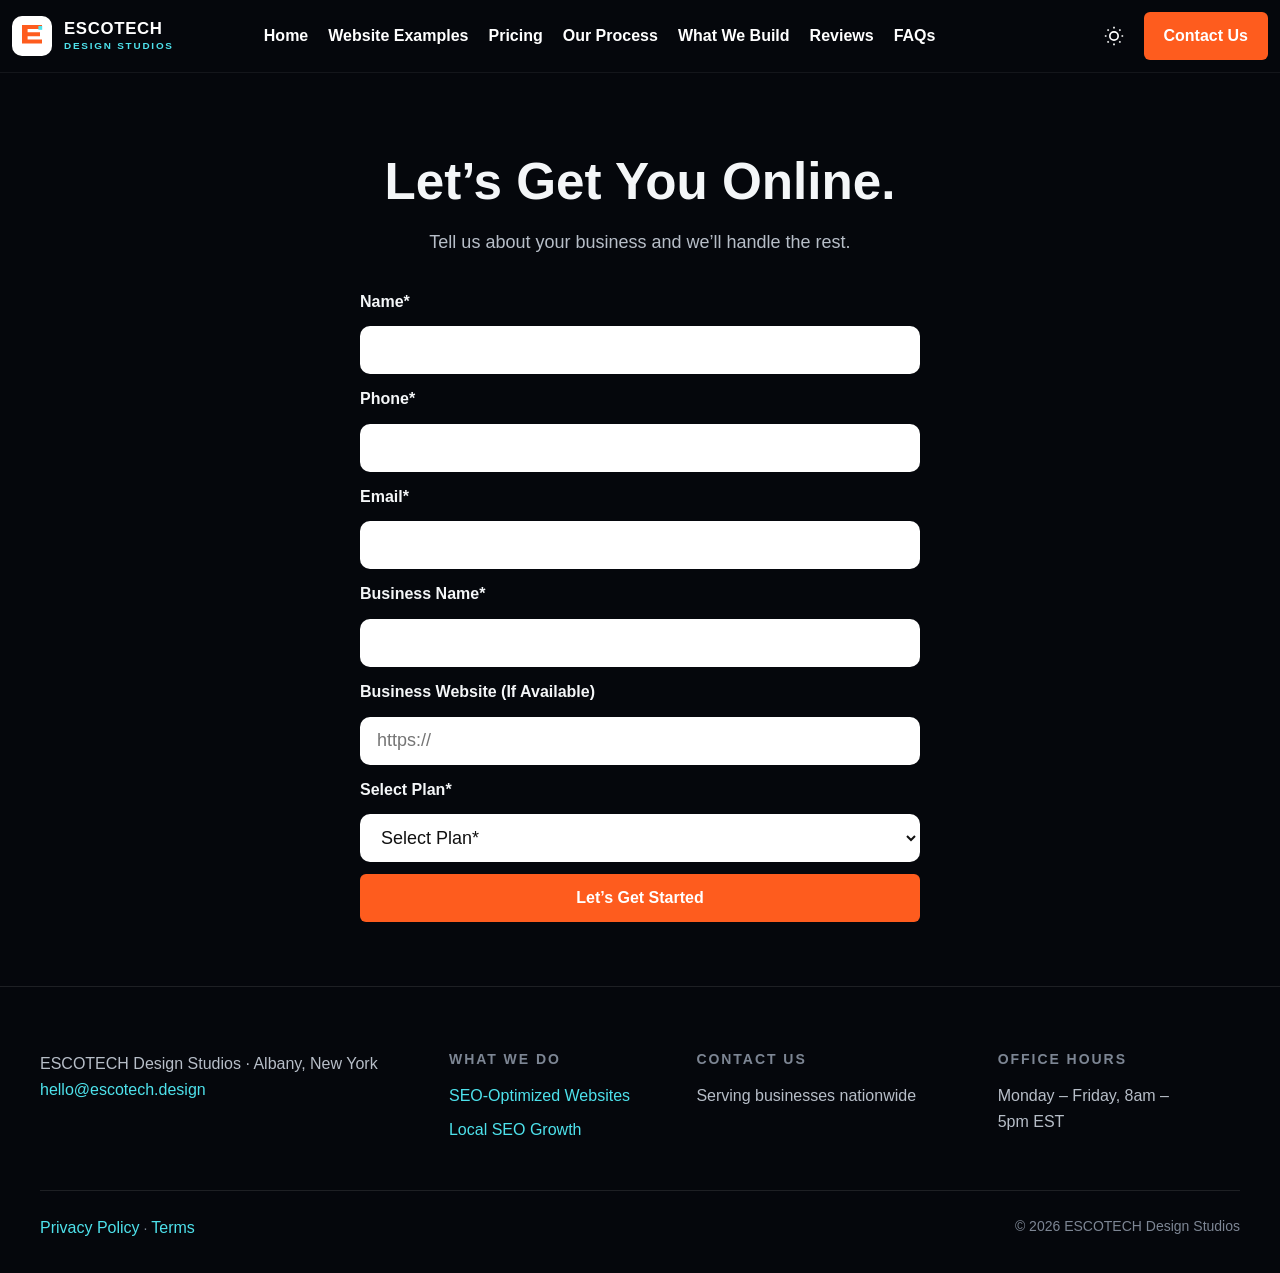
<file: contact.html>
<!DOCTYPE html>
<html lang="en" data-theme="dark">
  <head>
    <meta charset="utf-8" />
    <meta name="viewport" content="width=device-width, initial-scale=1" />
    <title>Contact | ESCOTECH Design Studios</title>
    <meta
      name="description"
      content="Tell us about your home service business. ESCOTECH Design Studios will handle the website, SEO, and launch."
    />
    <link rel="icon" href="./favicon.svg" type="image/svg+xml" />
    <link rel="preconnect" href="https://api.fontshare.com" />
    <link
      href="https://api.fontshare.com/v2/css?f[]=cabinet-grotesk@400,500,700,800&f[]=satoshi@400,500,700&display=swap"
      rel="stylesheet"
    />
    <link rel="stylesheet" href="./base.css" />
    <link rel="stylesheet" href="./style.css" />
  </head>
  <body>
    <a class="skip-link" href="#content">Skip to content</a>
    <header class="site-header">
      <div class="header-inner">
        <a class="brand" href="./index.html" aria-label="ESCOTECH Design Studios home">
          <svg class="logo-mark" viewBox="0 0 40 40" fill="none" aria-hidden="true">
            <rect width="40" height="40" rx="10" fill="#fff" />
            <path d="M10 9h20v4H15.6v3.2H28v4H15.6v3.2H30v4H10V9Z" fill="#FE5C1E" />
            <rect x="26.4" y="10" width="3.8" height="3.8" fill="#4EE2EC" />
          </svg>
          <span class="brand-text">
            <span class="brand-name">ESCOTECH</span>
            <span class="brand-sub">DESIGN STUDIOS</span>
          </span>
        </a>
        <nav class="nav" data-nav aria-label="Primary">
          <a href="./index.html">Home</a>
          <a href="./index.html#examples">Website Examples</a>
          <a href="./index.html#pricing">Pricing</a>
          <a href="./index.html#process">Our Process</a>
          <a href="./index.html#build">What We Build</a>
          <a href="./index.html#reviews">Reviews</a>
          <a href="./index.html#faqs">FAQs</a>
        </nav>
        <div class="header-actions">
          <button class="icon-btn" type="button" data-theme-toggle aria-label="Switch to light mode"></button>
          <a class="btn btn-primary" href="./contact.html" aria-current="page">Contact Us</a>
          <button class="icon-btn menu-toggle" type="button" data-menu-toggle aria-expanded="false" aria-label="Open menu">
            <svg width="22" height="22" viewBox="0 0 24 24" fill="none" stroke="currentColor" stroke-width="2" aria-hidden="true">
              <path d="M4 6h16M4 12h16M4 18h16" />
            </svg>
          </button>
        </div>
      </div>
      <nav class="mobile-nav" data-mobile-nav data-open="false" aria-label="Mobile">
        <a href="./index.html">Home</a>
        <a href="./index.html#examples">Website Examples</a>
        <a href="./index.html#pricing">Pricing</a>
        <a href="./contact.html">Contact Us</a>
      </nav>
    </header>

    <main id="content" class="contact-hero">
      <div class="wrap">
        <h1>Let’s Get You Online.</h1>
        <p class="lede">Tell us about your business and we’ll handle the rest.</p>
        <form class="form" data-contact-form>
          <label for="name">Name*</label>
          <input id="name" name="name" required autocomplete="name" />
          <span class="error">Name is required.</span>
          <label for="phone">Phone*</label>
          <input id="phone" name="phone" type="tel" required autocomplete="tel" />
          <span class="error">Phone is required.</span>
          <label for="email">Email*</label>
          <input id="email" name="email" type="email" required autocomplete="email" />
          <span class="error">Email is required.</span>
          <label for="biz">Business Name*</label>
          <input id="biz" name="business" required />
          <span class="error">Business name is required.</span>
          <label for="site">Business Website (If Available)</label>
          <input id="site" name="website" type="url" placeholder="https://" />
          <label for="plan">Select Plan*</label>
          <select id="plan" name="plan" required>
            <option value="">Select Plan*</option>
            <option>SEO-Optimized Website ($2,500)</option>
            <option>Local SEO Growth ($1,250/mo)</option>
            <option>Both — Website + SEO</option>
            <option>Not sure yet</option>
          </select>
          <span class="error">Choose a plan.</span>
          <button class="btn btn-primary btn-block" type="submit">Let’s Get Started</button>
        </form>
        <div class="success" data-success>
          <h2>We have it.</h2>
          <p>Thanks for the details. We’ll review your trade, market, and plan and follow up at the email you gave us.</p>
        </div>
      </div>
    </main>

    <footer class="site-footer">
      <div class="wrap footer-grid">
        <div>
          <p>ESCOTECH Design Studios · Albany, New York</p>
          <p><a href="mailto:hello@escotech.design">hello@escotech.design</a></p>
        </div>
        <div>
          <h2>WHAT WE DO</h2>
          <div class="footer-links">
            <a href="./index.html#pricing">SEO-Optimized Websites</a>
            <a href="./index.html#pricing">Local SEO Growth</a>
          </div>
        </div>
        <div>
          <h2>CONTACT US</h2>
          <p>Serving businesses nationwide</p>
        </div>
        <div>
          <h2>OFFICE HOURS</h2>
          <p>Monday – Friday, 8am – 5pm EST</p>
        </div>
      </div>
      <div class="wrap subfoot">
        <span><a href="./privacy.html">Privacy Policy</a> · <a href="./terms.html">Terms</a></span>
        <span>© 2026 ESCOTECH Design Studios</span>
      </div>
    </footer>
    <script src="./app.js" defer></script>
  </body>
</html>
</file>
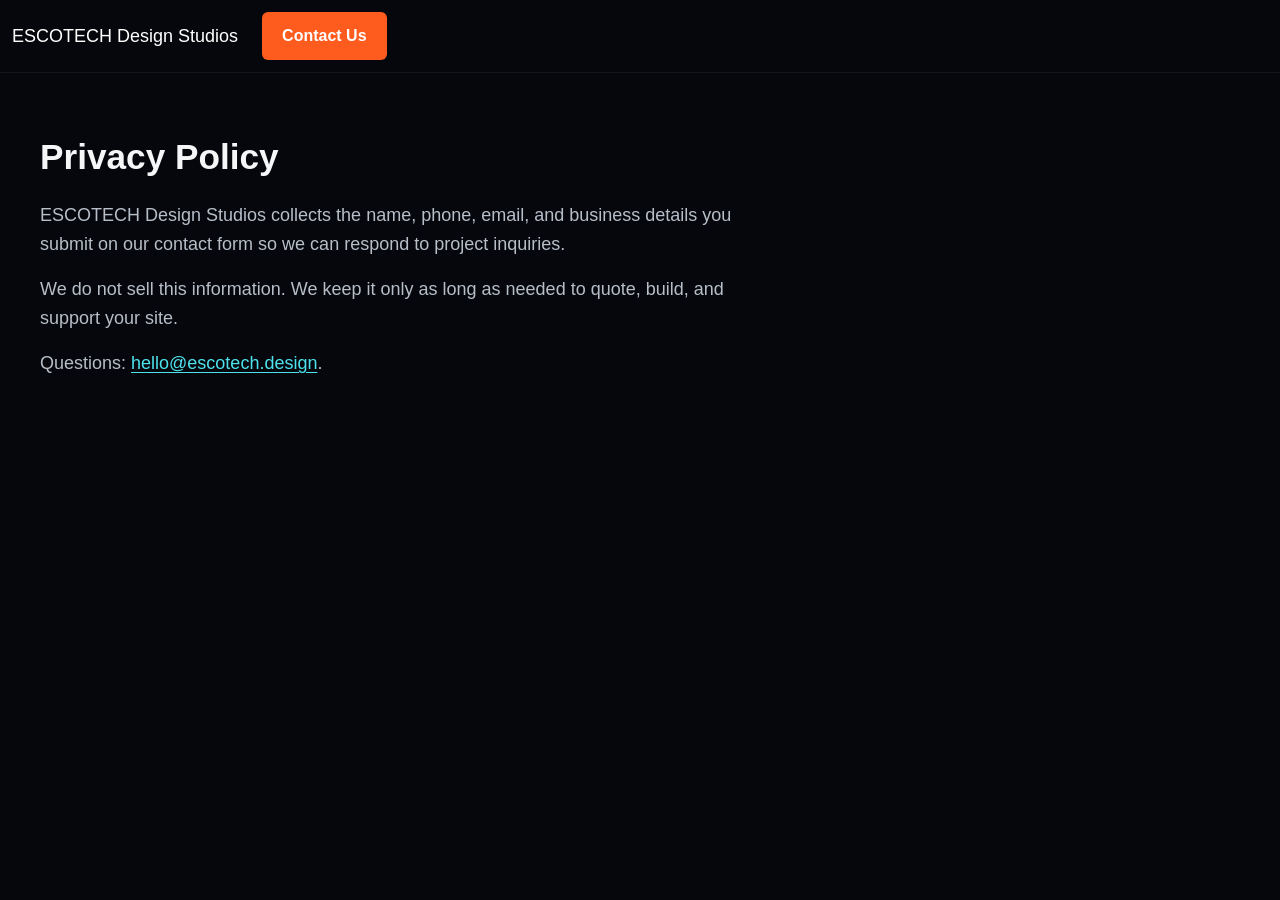
<file: privacy.html>
<!DOCTYPE html>
<html lang="en">
  <head>
    <meta charset="utf-8" />
    <meta name="viewport" content="width=device-width, initial-scale=1" />
    <title>Privacy Policy | ESCOTECH Design Studios</title>
    <link rel="icon" href="./favicon.svg" type="image/svg+xml" />
    <link rel="preconnect" href="https://api.fontshare.com" />
    <link
      href="https://api.fontshare.com/v2/css?f[]=cabinet-grotesk@400,500,700,800&f[]=satoshi@400,500,700&display=swap"
      rel="stylesheet"
    />
    <link rel="stylesheet" href="./base.css" />
    <link rel="stylesheet" href="./style.css" />
  </head>
  <body>
    <header class="site-header">
      <div class="header-inner">
        <a class="brand" href="./index.html">ESCOTECH Design Studios</a>
        <a class="btn btn-primary" href="./contact.html">Contact Us</a>
      </div>
    </header>
    <main class="wrap legal-page">
      <h1>Privacy Policy</h1>
      <p>ESCOTECH Design Studios collects the name, phone, email, and business details you submit on our contact form so we can respond to project inquiries.</p>
      <p>We do not sell this information. We keep it only as long as needed to quote, build, and support your site.</p>
      <p>Questions: <a href="mailto:hello@escotech.design">hello@escotech.design</a>.</p>
    </main>
  </body>
</html>
</file>
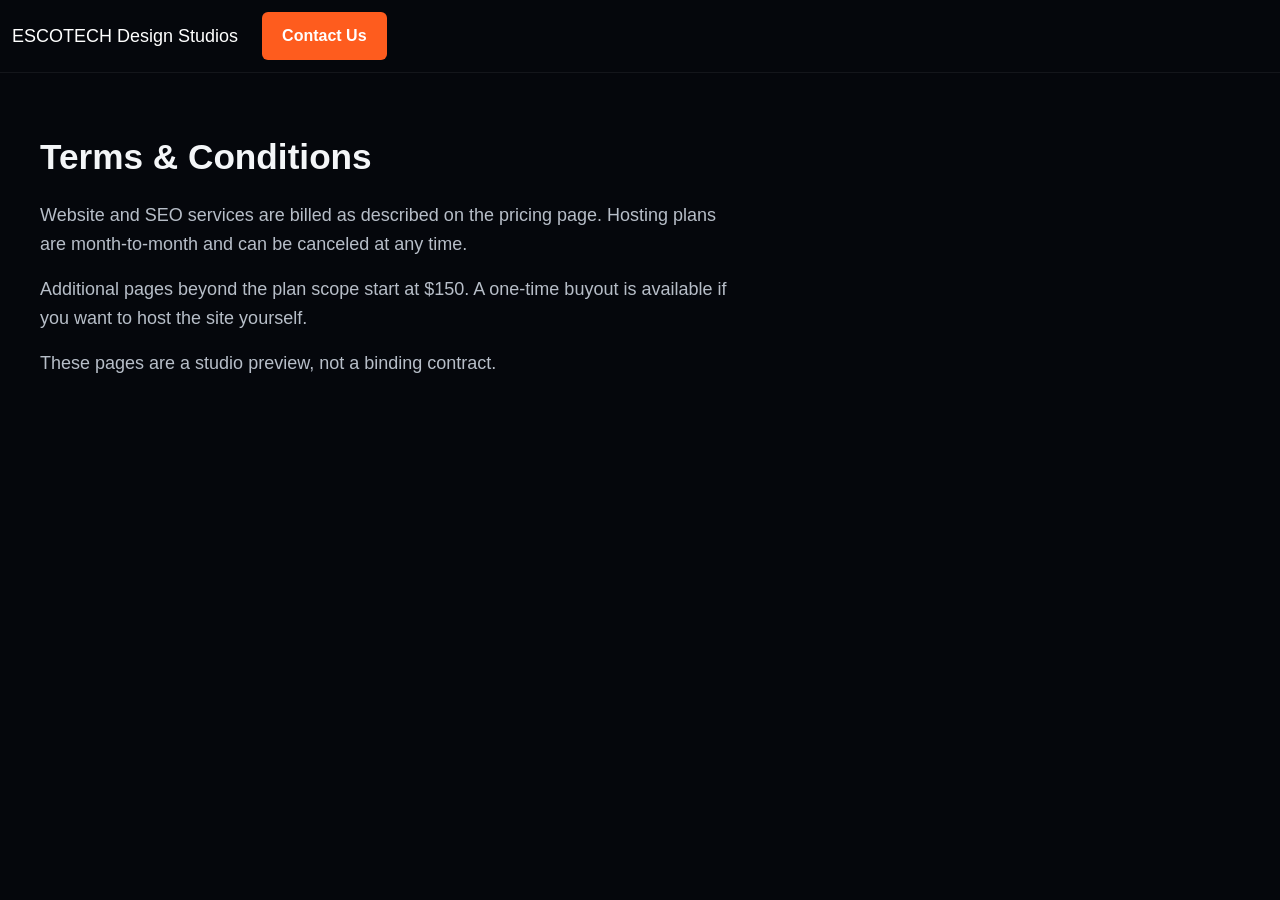
<file: terms.html>
<!DOCTYPE html>
<html lang="en">
  <head>
    <meta charset="utf-8" />
    <meta name="viewport" content="width=device-width, initial-scale=1" />
    <title>Terms &amp; Conditions | ESCOTECH Design Studios</title>
    <link rel="icon" href="./favicon.svg" type="image/svg+xml" />
    <link rel="preconnect" href="https://api.fontshare.com" />
    <link
      href="https://api.fontshare.com/v2/css?f[]=cabinet-grotesk@400,500,700,800&f[]=satoshi@400,500,700&display=swap"
      rel="stylesheet"
    />
    <link rel="stylesheet" href="./base.css" />
    <link rel="stylesheet" href="./style.css" />
  </head>
  <body>
    <header class="site-header">
      <div class="header-inner">
        <a class="brand" href="./index.html">ESCOTECH Design Studios</a>
        <a class="btn btn-primary" href="./contact.html">Contact Us</a>
      </div>
    </header>
    <main class="wrap legal-page">
      <h1>Terms &amp; Conditions</h1>
      <p>Website and SEO services are billed as described on the pricing page. Hosting plans are month-to-month and can be canceled at any time.</p>
      <p>Additional pages beyond the plan scope start at $150. A one-time buyout is available if you want to host the site yourself.</p>
      <p>These pages are a studio preview, not a binding contract.</p>
    </main>
  </body>
</html>
</file>
<file: base.css>
*,
*::before,
*::after {
  box-sizing: border-box;
  margin: 0;
  padding: 0;
}

html {
  -moz-text-size-adjust: none;
  -webkit-text-size-adjust: none;
  text-size-adjust: none;
  -webkit-font-smoothing: antialiased;
  -moz-osx-font-smoothing: grayscale;
  text-rendering: optimizeLegibility;
  scroll-behavior: smooth;
  hanging-punctuation: first last;
  scroll-padding-top: var(--space-16);
}

body {
  min-height: 100dvh;
  line-height: 1.6;
  font-family: var(--font-body, sans-serif);
  font-size: var(--text-base);
  color: var(--color-text);
  background-color: var(--color-bg);
}

img,
picture,
video,
canvas,
svg {
  display: block;
  max-width: 100%;
  height: auto;
}

ul[role='list'],
ol[role='list'] {
  list-style: none;
}

input,
button,
textarea,
select {
  font: inherit;
  color: inherit;
}

h1,
h2,
h3,
h4,
h5,
h6 {
  text-wrap: balance;
  line-height: 1.15;
}

p,
li,
figcaption {
  text-wrap: pretty;
}

::selection {
  background: oklch(from var(--color-primary) l c h / 0.25);
  color: var(--color-text);
}

:focus-visible {
  outline: 2px solid var(--color-primary);
  outline-offset: 3px;
  border-radius: var(--radius-sm);
}

@media (prefers-reduced-motion: reduce) {
  *,
  *::before,
  *::after {
    animation-duration: 0.01ms !important;
    animation-iteration-count: 1 !important;
    transition-duration: 0.01ms !important;
    scroll-behavior: auto !important;
  }
}

button {
  cursor: pointer;
  background: none;
  border: none;
}

table {
  border-collapse: collapse;
  width: 100%;
}

a,
button,
[role='button'],
[role='link'],
input,
textarea,
select {
  transition:
    color var(--transition-interactive),
    background var(--transition-interactive),
    border-color var(--transition-interactive),
    box-shadow var(--transition-interactive);
}

.sr-only {
  position: absolute;
  width: 1px;
  height: 1px;
  padding: 0;
  margin: -1px;
  overflow: hidden;
  clip: rect(0, 0, 0, 0);
  white-space: nowrap;
  border-width: 0;
}
</file>
<file: style.css>
:root,
[data-theme='dark'] {
  --text-xs: clamp(0.75rem, 0.7rem + 0.25vw, 0.875rem);
  --text-sm: clamp(0.875rem, 0.8rem + 0.35vw, 1rem);
  --text-base: clamp(1rem, 0.95rem + 0.25vw, 1.125rem);
  --text-lg: clamp(1.125rem, 1rem + 0.75vw, 1.5rem);
  --text-xl: clamp(1.5rem, 1.2rem + 1.25vw, 2.25rem);
  --text-2xl: clamp(2rem, 1.2rem + 2.5vw, 3.5rem);
  --text-3xl: clamp(2.5rem, 1rem + 4vw, 5rem);
  --text-hero: clamp(2.4rem, 1rem + 4.6vw, 4.7rem);

  --space-1: 0.25rem;
  --space-2: 0.5rem;
  --space-3: 0.75rem;
  --space-4: 1rem;
  --space-5: 1.25rem;
  --space-6: 1.5rem;
  --space-8: 2rem;
  --space-10: 2.5rem;
  --space-12: 3rem;
  --space-16: 4rem;
  --space-20: 5rem;
  --space-24: 6rem;
  --space-32: 8rem;

  --color-bg: #05070c;
  --color-surface: #0c1018;
  --color-surface-2: #121821;
  --color-surface-offset: #171e28;
  --color-border: oklch(1 0 0 / 0.1);
  --color-text: #f4f6f8;
  --color-text-muted: #b7bec8;
  --color-text-faint: #7d8694;
  --color-text-inverse: #10131a;
  --color-primary: #fe5c1e;
  --color-primary-hover: #e44b12;
  --color-primary-active: #c43d0c;
  --color-cyan: #4ee2ec;
  --color-blue: #1d4ed8;
  --color-blue-deep: #1638a8;
  --color-success: #22c55e;
  --color-error: #f0718d;
  --color-header: #05070c;
  --color-card: #ffffff;
  --color-card-text: #111827;
  --color-card-muted: #4b5563;
  --color-glow: 210 80% 48%;

  --radius-sm: 0.375rem;
  --radius-md: 0.5rem;
  --radius-lg: 0.75rem;
  --radius-xl: 1rem;
  --radius-full: 9999px;
  --transition-interactive: 180ms cubic-bezier(0.16, 1, 0.3, 1);
  --ease-out: cubic-bezier(0.16, 1, 0.3, 1);
  --shadow-sm: 0 1px 2px oklch(0 0 0 / 0.24);
  --shadow-md: 0 8px 28px oklch(0 0 0 / 0.32);
  --shadow-lg: 0 24px 60px oklch(0 0 0 / 0.45);
  --content-wide: 1200px;
  --header-h: 4.5rem;

  --font-display: 'Cabinet Grotesk', 'Satoshi', sans-serif;
  --font-body: 'Satoshi', 'Helvetica Neue', sans-serif;
}

[data-theme='light'] {
  --color-bg: #f3f0ea;
  --color-surface: #fffdf8;
  --color-surface-2: #ece7de;
  --color-surface-offset: #e4ddd2;
  --color-border: oklch(0.2 0.02 70 / 0.12);
  --color-text: #151820;
  --color-text-muted: #5b616c;
  --color-text-faint: #8a909b;
  --color-text-inverse: #f7f4ee;
  --color-header: #10131a;
  --color-card: #ffffff;
  --color-card-text: #111827;
  --color-card-muted: #4b5563;
  --color-glow: 24 90% 54%;
  --shadow-sm: 0 1px 2px oklch(0.2 0.02 70 / 0.08);
  --shadow-md: 0 8px 28px oklch(0.2 0.02 70 / 0.12);
  --shadow-lg: 0 24px 60px oklch(0.2 0.02 70 / 0.16);
}

body {
  overflow-x: hidden;
}

main a:not(.btn),
.site-footer a:not(.btn):not(.brand) {
  color: var(--color-cyan);
  text-decoration-thickness: 1px;
  text-underline-offset: 0.18em;
}

main a:not(.btn):hover,
.site-footer a:not(.btn):not(.brand):hover {
  color: var(--color-primary);
}

.skip-link {
  position: absolute;
  left: var(--space-4);
  top: var(--space-4);
  z-index: 100;
  background: var(--color-primary);
  color: #fff;
  padding: var(--space-2) var(--space-4);
  border-radius: var(--radius-md);
  transform: translateY(-200%);
}

.skip-link:focus {
  transform: none;
}

.wrap {
  width: min(100% - 2rem, var(--content-wide));
  margin-inline: auto;
}

.wrap-wide {
  width: min(100% - 2rem, 1280px);
  margin-inline: auto;
}

/* Header */
.site-header {
  position: sticky;
  top: 0;
  z-index: 60;
  background: var(--color-header);
  border-bottom: 1px solid oklch(1 0 0 / 0.06);
}

.header-inner {
  width: min(100% - 1.5rem, 1280px);
  margin-inline: auto;
  min-height: var(--header-h);
  display: flex;
  align-items: center;
  gap: var(--space-6);
}

.brand {
  display: flex;
  align-items: center;
  gap: var(--space-3);
  text-decoration: none;
  color: #fff;
  flex-shrink: 0;
}

.logo-mark {
  width: 40px;
  height: 40px;
  flex-shrink: 0;
}

.brand-text {
  display: flex;
  flex-direction: column;
  line-height: 1;
  gap: 0.2rem;
}

.brand-name {
  font-family: var(--font-display);
  font-weight: 800;
  font-size: 1.05rem;
  letter-spacing: 0.04em;
}

.brand-sub {
  font-size: 0.62rem;
  letter-spacing: 0.18em;
  color: var(--color-cyan);
  font-weight: 700;
}

.nav {
  display: flex;
  align-items: center;
  justify-content: center;
  gap: var(--space-5);
  margin-inline: auto;
}

.nav a {
  color: #fff;
  text-decoration: none;
  font-size: var(--text-sm);
  font-weight: 600;
  padding: var(--space-2) 0;
  position: relative;
}

.nav a[aria-current='page']::after,
.nav a.is-active::after {
  content: '';
  position: absolute;
  left: 0;
  right: 0;
  bottom: 0;
  height: 2px;
  background: var(--color-primary);
}

.nav a:hover {
  color: var(--color-primary);
}

.header-actions {
  display: flex;
  align-items: center;
  gap: var(--space-2);
  margin-left: auto;
}

.header-actions .btn {
  white-space: nowrap;
}

.icon-btn {
  width: 44px;
  height: 44px;
  display: grid;
  place-items: center;
  color: #fff;
  border-radius: var(--radius-md);
}

.icon-btn:hover,
.icon-btn:active {
  background: oklch(1 0 0 / 0.08);
}

.btn {
  display: inline-flex;
  align-items: center;
  justify-content: center;
  min-height: 44px;
  padding: 0.7rem 1.25rem;
  border-radius: 6px;
  font-size: var(--text-sm);
  font-weight: 700;
  text-decoration: none;
  cursor: pointer;
}

.btn:active {
  transform: translateY(1px);
}

.btn-primary {
  background: var(--color-primary);
  color: #fff;
}

.btn-primary:hover {
  background: var(--color-primary-hover);
}

.btn-dark {
  background: #111827;
  color: #fff;
}

.btn-dark:hover {
  background: #000;
}

.btn-ghost {
  background: transparent;
  color: #fff;
  padding-inline: var(--space-4);
  border: 1px solid oklch(1 0 0 / 0.28);
}

.btn-ghost:hover {
  color: var(--color-primary);
}

.btn-block {
  width: 100%;
}

.menu-toggle {
  display: none;
}

.mobile-nav {
  display: none;
}

/* Hero */
.hero {
  position: relative;
  padding: clamp(var(--space-12), 8vw, var(--space-20)) 0 var(--space-8);
  text-align: center;
  overflow: hidden;
}

.hero::before {
  content: '';
  position: absolute;
  inset: -20% 10% auto;
  height: 70%;
  background: radial-gradient(ellipse at center, hsl(var(--color-glow) / 0.28), transparent 65%);
  pointer-events: none;
}

.hero-copy {
  position: relative;
  max-width: 920px;
  margin: 0 auto var(--space-8);
}

.hero h1 {
  font-family: var(--font-display);
  font-size: var(--text-hero);
  font-weight: 800;
  letter-spacing: -0.03em;
  color: #fff;
}

[data-theme='light'] .hero h1 {
  color: var(--color-text);
}

.accent {
  color: var(--color-primary);
}

.cyan {
  color: var(--color-cyan);
}

.hero-sub {
  margin-top: var(--space-5);
  font-size: var(--text-lg);
  font-weight: 500;
  color: var(--color-text);
  max-width: 36ch;
  margin-inline: auto;
}

.hero-cta {
  display: flex;
  justify-content: center;
  align-items: center;
  gap: var(--space-5);
  margin-top: var(--space-8);
  flex-wrap: wrap;
}

.device-stage {
  position: relative;
  margin-top: var(--space-12);
  max-width: 980px;
  margin-inline: auto;
}

.imac {
  background: linear-gradient(#d7dce3, #9aa3af);
  border-radius: 18px 18px 0 0;
  padding: 12px 12px 0;
  box-shadow: var(--shadow-lg);
}

.imac-screen {
  background: #0b1220;
  border-radius: 8px 8px 0 0;
  overflow: hidden;
  min-height: 420px;
}

.imac-chin {
  height: 42px;
  background: linear-gradient(#cfd5dc, #8b939e);
  border-radius: 0 0 4px 4px;
}

.imac-stand {
  width: 160px;
  height: 64px;
  margin: 0 auto;
  background: linear-gradient(#b8c0c9, #7d868f);
  clip-path: polygon(18% 0, 82% 0, 100% 100%, 0 100%);
}

.phone-float {
  position: absolute;
  right: 4%;
  bottom: 8%;
  width: min(230px, 32vw);
  z-index: 2;
  filter: drop-shadow(0 24px 40px oklch(0 0 0 / 0.5));
}

.phone-shell {
  background: #0b0d10;
  border-radius: 28px;
  padding: 10px;
  border: 2px solid #2a3038;
}

.phone-shell .site-mini {
  border-radius: 18px;
  overflow: hidden;
  min-height: 420px;
}

/* Mini sites */
.site-mini {
  font-family: var(--font-body);
  background: #fff;
  color: #111;
  text-align: left;
  font-size: 11px;
  line-height: 1.35;
}

.site-mini * {
  max-width: none;
}

.mini-topbar {
  display: flex;
  justify-content: space-between;
  align-items: center;
  padding: 6px 10px;
  background: #0f2744;
  color: #fff;
  font-weight: 700;
  letter-spacing: 0.04em;
}

.mini-nav {
  display: flex;
  justify-content: space-between;
  align-items: center;
  padding: 8px 10px;
  background: #fff;
  border-bottom: 1px solid #e5e7eb;
}

.mini-brand {
  font-weight: 800;
  font-size: 12px;
  color: #0f2744;
}

.mini-actions {
  display: flex;
  gap: 4px;
}

.chip {
  border-radius: 4px;
  padding: 4px 7px;
  font-weight: 700;
  font-size: 8px;
}

.chip-orange {
  background: #fe5c1e;
  color: #fff;
}

.chip-navy {
  background: #0f2744;
  color: #fff;
}

.mini-hero {
  position: relative;
  min-height: 210px;
  color: #fff;
  display: grid;
  align-content: end;
  padding: 16px;
  background-size: cover;
  background-position: center;
}

.mini-hero::after {
  content: '';
  position: absolute;
  inset: 0;
  background: linear-gradient(to top, oklch(0.15 0.04 250 / 0.82), oklch(0.2 0.04 250 / 0.2));
}

.mini-hero > * {
  position: relative;
  z-index: 1;
}

.mini-hero h3 {
  font-size: 18px;
  font-weight: 800;
  letter-spacing: -0.02em;
  max-width: 22ch;
}

.mini-hero p {
  margin-top: 6px;
  max-width: 40ch;
  font-size: 10px;
}

.mini-hero-btns {
  display: flex;
  gap: 6px;
  margin-top: 10px;
}

.integrations {
  display: flex;
  flex-wrap: wrap;
  justify-content: center;
  gap: var(--space-6) var(--space-8);
  padding: var(--space-10) 0 var(--space-8);
  color: var(--color-text-muted);
  font-size: var(--text-sm);
  font-weight: 600;
}

.integ {
  display: flex;
  align-items: center;
  gap: var(--space-2);
  opacity: 0.85;
}

.integ svg {
  width: 22px;
  height: 22px;
}

/* Quote */
.quote-block {
  padding: clamp(var(--space-10), 6vw, var(--space-16)) 0;
  text-align: center;
}

.quote-block p {
  font-family: var(--font-display);
  font-size: var(--text-xl);
  font-weight: 600;
  max-width: 28ch;
  margin-inline: auto;
  line-height: 1.35;
}

/* Problems */
.section {
  padding-block: clamp(var(--space-12), 7vw, var(--space-24));
  position: relative;
}

.section-head {
  text-align: center;
  margin-bottom: var(--space-12);
}

.section-head h2 {
  font-family: var(--font-display);
  font-size: var(--text-2xl);
  font-weight: 800;
  letter-spacing: -0.03em;
}

.lede {
  margin-top: var(--space-4);
  color: var(--color-text-muted);
  font-size: var(--text-base);
}

.mascot-dot {
  width: 72px;
  height: 72px;
  margin: 0 auto var(--space-6);
}

.split {
  display: grid;
  grid-template-columns: 1fr 1fr;
  gap: var(--space-12);
  align-items: center;
  margin-block: clamp(var(--space-10), 6vw, var(--space-16));
}

.split h3 {
  font-family: var(--font-display);
  font-size: var(--text-xl);
  font-weight: 800;
}

.split p {
  margin-top: var(--space-4);
  color: var(--color-text-muted);
  max-width: 42ch;
}

.phone-compare {
  display: flex;
  align-items: center;
  justify-content: center;
  gap: var(--space-4);
}

.vs {
  font-weight: 800;
  color: var(--color-text-faint);
}

.phone-sm {
  width: 150px;
}

.phone-sm .phone-shell {
  padding: 8px;
  border-radius: 22px;
}

.diy {
  filter: grayscale(0.4) contrast(0.9);
  opacity: 0.85;
}

.search-card,
.crm-card {
  background: var(--color-card);
  color: var(--color-card-text);
  border-radius: var(--radius-xl);
  padding: var(--space-5);
  box-shadow: var(--shadow-lg);
}

.search-title {
  font-weight: 800;
  font-size: 1.4rem;
}

.search-bar {
  margin-top: var(--space-3);
  border: 1px solid #d1d5db;
  border-radius: var(--radius-full);
  padding: 0.7rem 1rem;
  display: flex;
  justify-content: space-between;
  font-size: var(--text-sm);
  font-weight: 600;
}

.map-pack {
  margin-top: var(--space-4);
  border: 1px solid #e5e7eb;
  border-radius: var(--radius-lg);
  overflow: hidden;
}

.map-fake {
  height: 90px;
  background:
    linear-gradient(#dbeafe, #bfdbfe),
    repeating-linear-gradient(90deg, transparent, transparent 40px, oklch(0.5 0.02 250 / 0.08) 40px, oklch(0.5 0.02 250 / 0.08) 41px);
}

.listing {
  padding: var(--space-3);
  border-top: 1px solid #eee;
  display: grid;
  gap: 4px;
}

.stars {
  color: #f4b400;
  letter-spacing: 1px;
}

.crm-card {
  background: #f3f4f6;
  transform: rotate(-4deg);
}

.crm-head {
  font-weight: 800;
  margin-bottom: var(--space-3);
}

.bubble {
  background: #fff;
  border-radius: 12px;
  padding: var(--space-3);
  margin-bottom: var(--space-2);
  font-size: var(--text-sm);
  box-shadow: var(--shadow-sm);
}

.bubble.out {
  background: #2563eb;
  color: #fff;
  margin-left: 20%;
}

/* Fix */
.fix {
  overflow: hidden;
}

.fix .split h2 {
  font-family: var(--font-display);
  font-size: var(--text-2xl);
  font-weight: 800;
}

.fix-phone {
  position: relative;
  max-width: 280px;
  margin-inline: auto;
}

.float-pills {
  position: absolute;
  right: -40%;
  top: 18%;
  display: grid;
  gap: var(--space-3);
}

.pill {
  background: #fff;
  color: #111;
  border-radius: var(--radius-full);
  padding: 0.7rem 1rem;
  display: flex;
  gap: var(--space-3);
  align-items: center;
  box-shadow: var(--shadow-md);
  min-width: 190px;
}

.pill strong {
  display: block;
  font-size: 0.85rem;
}

.pill span {
  font-size: 0.75rem;
  color: #6b7280;
}

.pill-icon {
  width: 28px;
  height: 28px;
  color: var(--color-primary);
}

/* Portfolio */
.portfolio-grid {
  display: grid;
  grid-template-columns: repeat(4, 1fr);
  gap: var(--space-5);
}

.site-shot {
  background: #fff;
  color: #111;
  border-radius: 10px;
  overflow: hidden;
  display: flex;
  flex-direction: column;
  box-shadow: var(--shadow-md);
  text-align: left;
  font-size: 10px;
}

.shot-hero {
  min-height: 180px;
  aspect-ratio: 4 / 3;
  background-size: cover;
  background-position: center;
  color: #fff;
  padding: 14px;
  display: grid;
  align-content: end;
  position: relative;
}

.shot-hero::after {
  content: '';
  position: absolute;
  inset: 0;
  background: linear-gradient(to top, oklch(0 0 0 / 0.7), transparent 55%);
}

.shot-hero > * {
  position: relative;
  z-index: 1;
}

.shot-hero h3 {
  font-size: 15px;
  font-weight: 800;
}

.shot-body {
  padding: 10px;
}

.shot-grid {
  display: grid;
  grid-template-columns: 1fr 1fr;
  gap: 6px;
}

.shot-tile {
  background: #f3f4f6;
  border-radius: 6px;
  padding: 8px;
  font-weight: 700;
}

/* Pricing */
.price-grid {
  display: grid;
  grid-template-columns: 1fr 1fr;
  gap: var(--space-6);
  align-items: start;
}

.price-card {
  background: var(--color-card);
  color: var(--color-card-text);
  border-radius: 18px;
  padding: var(--space-8);
  position: relative;
  box-shadow: var(--shadow-md);
}

.price-card h3 {
  font-family: var(--font-display);
  font-size: var(--text-lg);
  font-weight: 800;
}

.price {
  font-family: var(--font-display);
  font-size: var(--text-2xl);
  font-weight: 800;
  margin: var(--space-3) 0 var(--space-2);
  letter-spacing: -0.03em;
}

.price span {
  font-size: var(--text-base);
  font-weight: 600;
  color: var(--color-card-muted);
}

.price-card p {
  color: var(--color-card-muted);
  margin-bottom: var(--space-5);
}

.checks {
  display: grid;
  gap: var(--space-3);
  margin-bottom: var(--space-6);
}

.checks li {
  display: flex;
  gap: var(--space-3);
  align-items: flex-start;
  font-size: var(--text-sm);
}

.check {
  color: var(--color-success);
  flex-shrink: 0;
  margin-top: 2px;
}

.badge {
  position: absolute;
  top: -12px;
  right: 24px;
  background: var(--color-primary);
  color: #fff;
  font-size: var(--text-xs);
  font-weight: 800;
  letter-spacing: 0.08em;
  padding: 0.35rem 0.7rem;
  border-radius: var(--radius-full);
}

.fine {
  margin-top: var(--space-3);
  font-size: var(--text-xs);
  color: var(--color-card-muted);
  text-align: center;
}

/* Process */
.process-grid {
  display: grid;
  grid-template-columns: repeat(3, 1fr);
  gap: var(--space-5);
  margin-top: var(--space-10);
}

.step-card {
  background: var(--color-surface);
  border: 1px solid var(--color-border);
  border-radius: var(--radius-xl);
  overflow: hidden;
  min-height: 280px;
}

.step-visual {
  min-height: 200px;
  padding: var(--space-4);
}

.step-meta {
  padding: var(--space-4) var(--space-5) var(--space-5);
}

.kicker {
  font-size: var(--text-xs);
  letter-spacing: 0.14em;
  font-weight: 700;
  color: var(--color-primary);
}

.step-meta h3 {
  margin-top: var(--space-2);
  font-size: var(--text-base);
  font-weight: 700;
}

.time {
  color: var(--color-text-faint);
  font-size: var(--text-sm);
  margin-top: var(--space-1);
}

.form-mock {
  display: grid;
  gap: 8px;
}

.fake-input {
  background: var(--color-surface-2);
  border: 1px solid var(--color-border);
  border-radius: 8px;
  padding: 10px 12px;
  font-size: var(--text-xs);
  color: var(--color-text-muted);
}

.term {
  background: #0a0c10;
  color: #d1d5db;
  border-radius: 10px;
  overflow: hidden;
  font-family: ui-monospace, monospace;
  font-size: 11px;
  height: 100%;
}

.term-bar {
  background: #1a1f27;
  padding: 8px 10px;
  display: flex;
  gap: 6px;
  align-items: center;
}

.dot {
  width: 8px;
  height: 8px;
  border-radius: 50%;
}

.dot.r {
  background: #ff5f57;
}
.dot.y {
  background: #febc2e;
}
.dot.g {
  background: #28c840;
}

.term pre {
  padding: 12px;
  white-space: pre-wrap;
  color: #a7f3d0;
}

/* Build tabs */
.build-layout {
  display: grid;
  grid-template-columns: 0.9fr 1.1fr;
  gap: var(--space-8);
  align-items: start;
}

.tab-list {
  display: grid;
  gap: var(--space-2);
}

.tab {
  text-align: left;
  padding: var(--space-5);
  border-radius: var(--radius-lg);
  color: var(--color-text);
  border: 1px solid transparent;
}

.tab[aria-selected='true'] {
  background: var(--color-surface);
  border-color: var(--color-border);
}

.tab h3 {
  font-size: var(--text-base);
  font-weight: 800;
}

.tab ul {
  margin-top: var(--space-3);
  display: none;
  gap: var(--space-2);
  color: var(--color-text-muted);
  font-size: var(--text-sm);
}

.tab[aria-selected='true'] ul {
  display: grid;
}

.build-visual {
  background: var(--color-surface);
  border-radius: var(--radius-xl);
  padding: var(--space-4);
  border: 1px solid var(--color-border);
}

.case {
  margin-top: var(--space-12);
  padding: var(--space-8);
  border-radius: var(--radius-xl);
  background:
    linear-gradient(oklch(0.16 0.04 150 / 0.7), oklch(0.12 0.03 150 / 0.85)),
    url('./assets/plumbing-van.webp') center/cover;
  color: #fff;
}

.case h3 {
  font-family: var(--font-display);
  font-size: var(--text-xl);
  font-weight: 800;
  max-width: 22ch;
}

.case p {
  margin-top: var(--space-4);
  max-width: 60ch;
  color: #e5e7eb;
}

/* Reviews */
.reviews {
  display: grid;
  grid-template-columns: 0.7fr 1.3fr;
  gap: var(--space-10);
  align-items: center;
}

.rating-num {
  font-family: var(--font-display);
  font-size: var(--text-xl);
  font-weight: 800;
  color: #22c55e;
}

.carousel {
  position: relative;
}

.quote {
  font-size: var(--text-lg);
  font-weight: 500;
  max-width: 48ch;
}

.who {
  margin-top: var(--space-6);
  font-weight: 700;
}

.who span {
  display: block;
  font-weight: 500;
  color: var(--color-text-muted);
  font-size: var(--text-sm);
}

.carousel-nav {
  display: flex;
  gap: var(--space-2);
  margin-top: var(--space-6);
}

.carousel-nav button {
  width: 44px;
  height: 44px;
  border-radius: var(--radius-full);
  border: 1px solid var(--color-border);
  color: var(--color-text);
}

.carousel-nav button:hover,
.carousel-nav button:active {
  border-color: var(--color-primary);
  color: var(--color-primary);
}

.dots {
  display: flex;
  gap: 6px;
  margin-top: var(--space-4);
}

.dots button {
  width: 8px;
  height: 8px;
  border-radius: 50%;
  background: var(--color-text-faint);
}

.dots button[aria-current='true'] {
  background: var(--color-primary);
  width: 18px;
  border-radius: 8px;
}

/* FAQ */
.faq-layout {
  display: grid;
  grid-template-columns: 0.7fr 1.3fr;
  gap: var(--space-10);
}

.faq-list {
  display: grid;
  gap: var(--space-3);
}

.faq-item {
  background: var(--color-surface);
  border: 1px solid var(--color-border);
  border-radius: var(--radius-xl);
  overflow: hidden;
}

.faq-item button {
  width: 100%;
  text-align: left;
  padding: var(--space-5);
  display: flex;
  justify-content: space-between;
  gap: var(--space-4);
  align-items: center;
  font-weight: 700;
  font-size: var(--text-sm);
  min-height: 44px;
  color: var(--color-text);
}

.faq-item button svg {
  flex-shrink: 0;
  transition: transform var(--transition-interactive);
}

.faq-item[open] button svg {
  transform: rotate(90deg);
}

.faq-item .answer {
  display: none;
  padding: 0 var(--space-5) var(--space-5);
  color: var(--color-text-muted);
  font-size: var(--text-sm);
}

.faq-item[open] .answer {
  display: block;
}

/* CTA banner */
.cta-banner {
  margin: var(--space-8) 0 0;
  border-radius: 20px;
  padding: clamp(var(--space-8), 5vw, var(--space-16));
  background: linear-gradient(120deg, #1d4ed8, #2563eb 40%, #1e3a8a);
  color: #fff;
  display: grid;
  grid-template-columns: 1.1fr 0.9fr;
  gap: var(--space-8);
  align-items: center;
  overflow: hidden;
}

.cta-banner h2 {
  font-family: var(--font-display);
  font-size: var(--text-xl);
  font-weight: 800;
}

.cta-banner p {
  margin: var(--space-4) 0 var(--space-6);
  color: #dbeafe;
}

.cta-art {
  display: grid;
  grid-template-columns: 1fr 1fr;
  gap: var(--space-3);
  transform: rotate(8deg) translateY(12px);
}

.cta-art .site-shot {
  min-height: 220px;
  transform: rotate(-4deg);
}

/* Footer */
.site-footer {
  padding: var(--space-16) 0 var(--space-8);
  border-top: 1px solid var(--color-border);
}

.footer-grid {
  display: grid;
  grid-template-columns: 1.4fr 0.8fr 1fr 0.9fr;
  gap: var(--space-8);
}

.site-footer h2 {
  font-size: var(--text-xs);
  letter-spacing: 0.14em;
  color: var(--color-text-faint);
  margin-bottom: var(--space-4);
}

.site-footer p,
.site-footer a,
.site-footer li {
  color: var(--color-text-muted);
  font-size: var(--text-sm);
  text-decoration: none;
}

.site-footer a:hover {
  color: var(--color-primary);
}

.footer-links,
.footer-contact {
  display: grid;
  gap: var(--space-2);
}

.socials {
  display: flex;
  gap: var(--space-2);
  margin: var(--space-4) 0;
}

.socials a {
  width: 40px;
  height: 40px;
  display: grid;
  place-items: center;
  border-radius: var(--radius-full);
  background: var(--color-surface-2);
  color: var(--color-text);
}

.legal-row {
  display: flex;
  gap: var(--space-3);
  flex-wrap: wrap;
  margin-top: var(--space-4);
}

.subfoot {
  margin-top: var(--space-12);
  padding-top: var(--space-6);
  border-top: 1px solid var(--color-border);
  display: flex;
  justify-content: space-between;
  gap: var(--space-4);
  flex-wrap: wrap;
  color: var(--color-text-faint);
  font-size: var(--text-xs);
}

/* Contact page */
.contact-hero {
  padding: clamp(var(--space-12), 8vw, var(--space-20)) 0 var(--space-16);
  text-align: center;
}

.contact-hero h1 {
  font-family: var(--font-display);
  font-size: var(--text-2xl);
  font-weight: 800;
}

.form {
  max-width: 560px;
  margin: var(--space-8) auto 0;
  display: grid;
  gap: var(--space-3);
  text-align: left;
}

.form label {
  font-size: var(--text-sm);
  font-weight: 600;
}

.form input,
.form select {
  width: 100%;
  min-height: 48px;
  border-radius: 10px;
  border: 1px solid var(--color-border);
  background: #fff;
  color: #111;
  padding: 0 var(--space-4);
}

.form .error {
  color: var(--color-error);
  font-size: var(--text-xs);
  display: none;
}

.form .invalid + .error,
.form .invalid ~ .error {
  display: block;
}

.success {
  display: none;
  max-width: 560px;
  margin: var(--space-8) auto 0;
  padding: var(--space-8);
  background: var(--color-surface);
  border-radius: var(--radius-xl);
  border: 1px solid var(--color-border);
}

.success[data-show='true'] {
  display: block;
}

.legal-page {
  padding: var(--space-16) 0 var(--space-24);
}

.legal-page h1 {
  font-family: var(--font-display);
  font-size: var(--text-xl);
  margin-bottom: var(--space-6);
}

.legal-page p {
  margin-bottom: var(--space-4);
  max-width: 70ch;
  color: var(--color-text-muted);
}

/* Glow helpers */
.glow-cyan::before,
.glow-orange::before,
.glow-green::before {
  content: '';
  position: absolute;
  inset: 10% 20% auto;
  height: 50%;
  pointer-events: none;
}

.glow-cyan {
  position: relative;
}
.glow-cyan::before {
  background: radial-gradient(ellipse, oklch(0.8 0.12 200 / 0.22), transparent 70%);
}
.glow-orange {
  position: relative;
}
.glow-orange::before {
  background: radial-gradient(ellipse, oklch(0.7 0.16 40 / 0.2), transparent 70%);
}

.fade-in {
  opacity: 1;
}

@supports (animation-timeline: view()) {
  .fade-in {
    opacity: 0;
    animation: reveal-fade linear both;
    animation-timeline: view();
    animation-range: entry 0% entry 80%;
  }
}

@keyframes reveal-fade {
  to {
    opacity: 1;
  }
}

@media (max-width: 1024px) {
  .nav {
    display: none;
  }
  .menu-toggle {
    display: grid;
  }
  .mobile-nav[data-open='true'] {
    display: grid;
    gap: var(--space-2);
    padding: var(--space-4) var(--space-5) var(--space-6);
    background: var(--color-header);
  }
  .mobile-nav a {
    color: #fff;
    text-decoration: none;
    padding: var(--space-3);
    min-height: 44px;
    display: flex;
    align-items: center;
    font-weight: 600;
  }
  .split,
  .price-grid,
  .process-grid,
  .build-layout,
  .reviews,
  .faq-layout,
  .cta-banner,
  .footer-grid,
  .portfolio-grid {
    grid-template-columns: 1fr;
  }
  .portfolio-grid {
    grid-template-columns: 1fr 1fr;
  }
  .phone-float {
    display: none;
  }
  .float-pills {
    position: static;
    margin-top: var(--space-6);
  }
  .hero-copy {
    max-width: 920px;
  }
}

@media (max-width: 700px) {
  .header-actions > .btn {
    display: none;
  }
  .portfolio-grid,
  .process-grid {
    grid-template-columns: 1fr;
  }
  .phone-compare {
    transform: scale(0.92);
  }
  .imac-screen {
    min-height: 280px;
  }
  .cta-art {
    display: none;
  }
}
</file>
